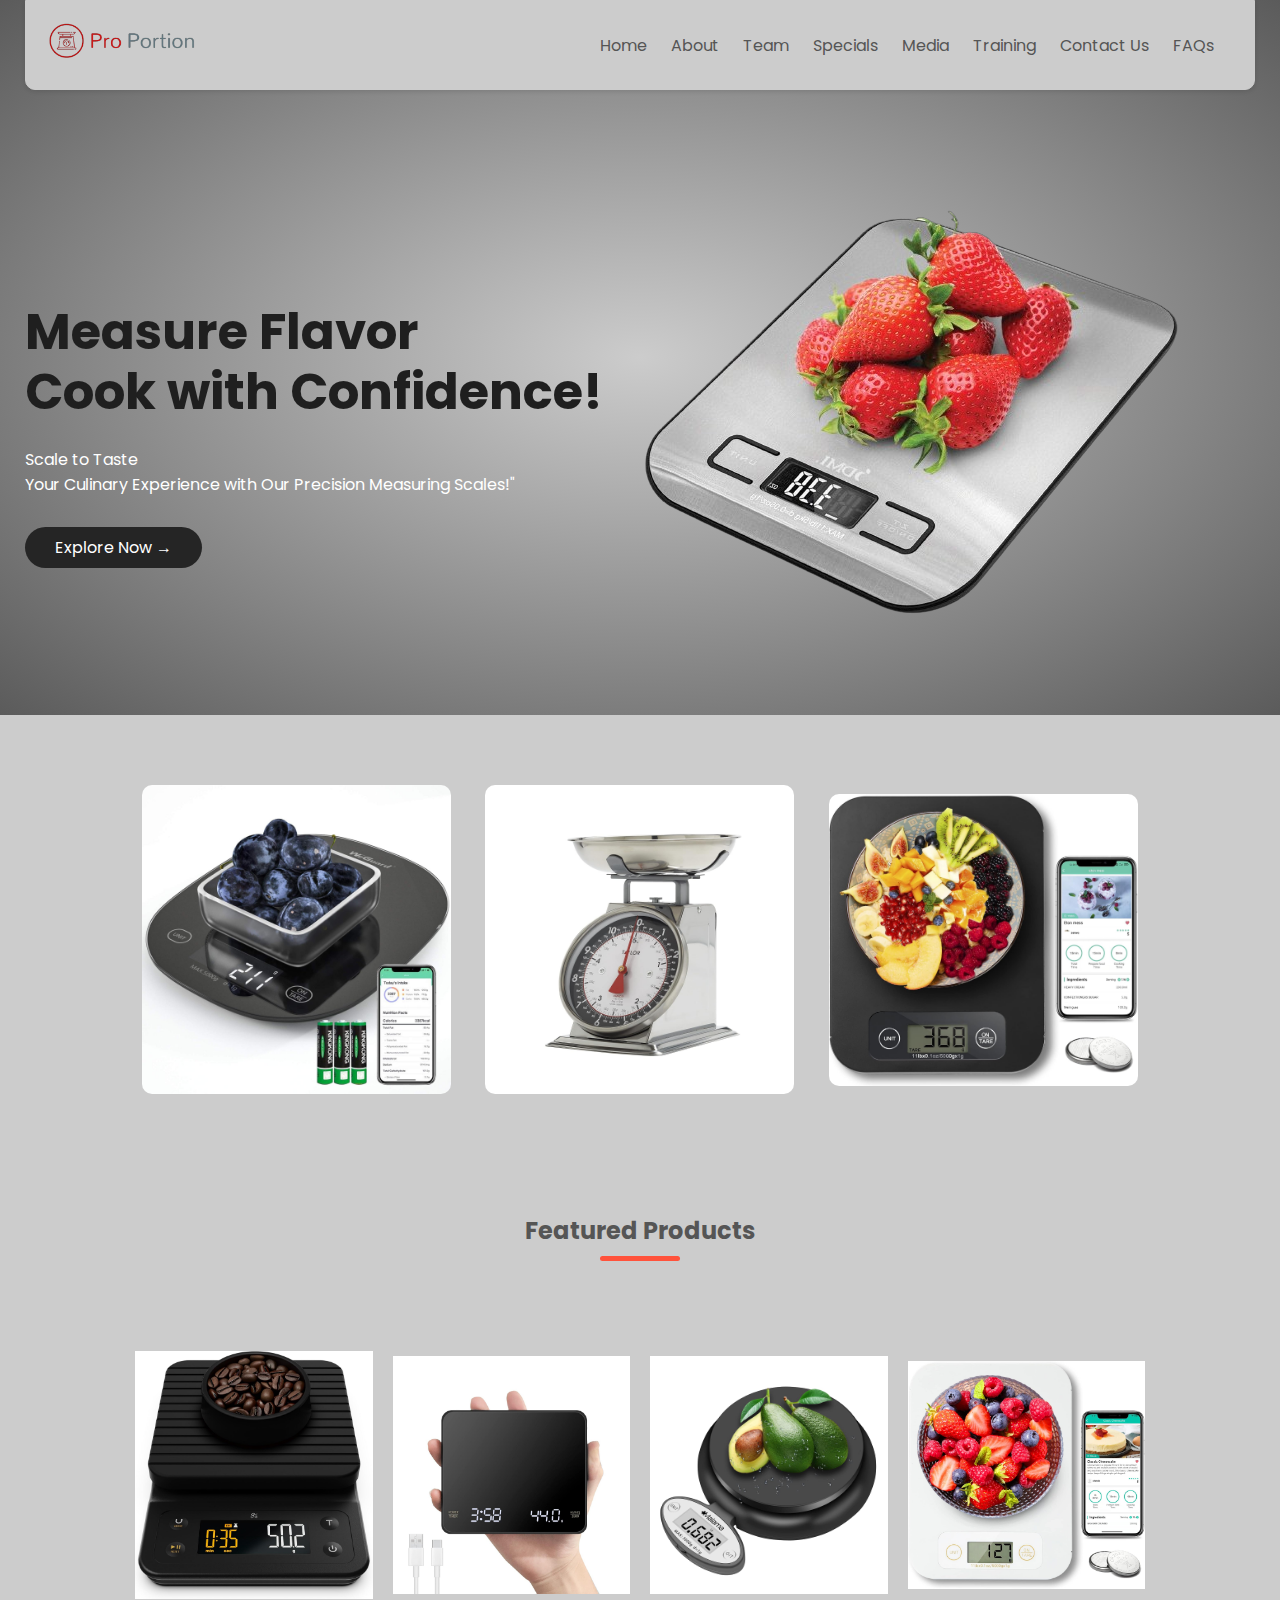
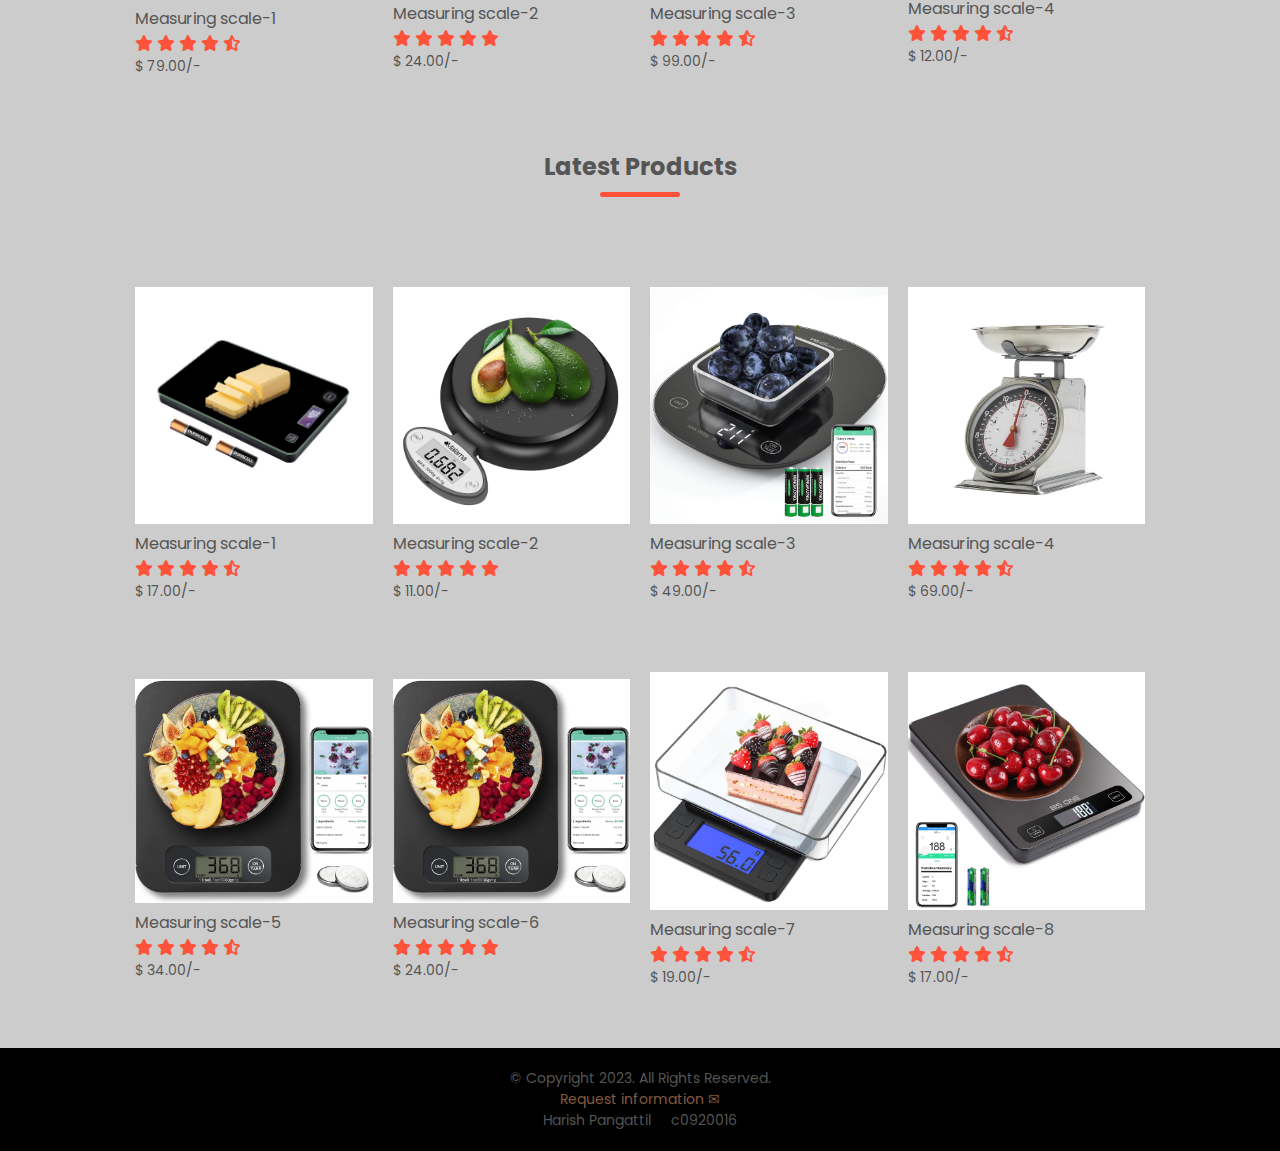
<file: index.html>
<!DOCTYPE html>
<html>
    <Head>
        <meta charset="UTF-8">
        <meta name="viewport" content="width = device-width", initial-scale = "1.0">
        <title>ProPortion Scales</title>
        <link rel="stylesheet" href="css/Style.css">
        <link rel="preconnect" href="https://fonts.googleapis.com">
        <link rel="preconnect" href="https://fonts.gstatic.com" crossorigin>
        <link href="https://fonts.googleapis.com/css2?family=Poppins:wght@300;400;500;600;700&display=swap" rel="stylesheet">
        <link rel="stylesheet" href="https://cdnjs.cloudflare.com/ajax/libs/font-awesome/6.3.0/css/all.min.css" crossorigin="anonymous">
        <script src="scripts/scripts.js"></script>
    
    </Head>

    <body>

        <!-----Header Section----->

        <div class="header">
        <div class="container">
            <div class="navbar">
                <div class="logo">
                    <img src="images/Pro_portion_logo.png" width="150px">
                </div>
                    <nav>
                        <ul id="MenuItems">
                            <li>
                                <a href="Index.html">Home</a>
                            </li>
    
                            <li>
                                <a href="about.html">About</a>
                            </li>

                            <li>
                                <a href="team.html">Team</a>
                            </li>

                            <li>
                                <a href="specials.html">Specials</a>
                            </li>
    
                            <li>
                                <a href="media.html">Media</a>
                            </li>
    
                            <li>
                                <a href="training.html">Training</a>
                            </li>

                            <li>
                                <a href="contact.html">Contact Us</a>
                            </li>

                            <li>
                                <a href="faq.html">FAQs</a>
                            </li>
                        </ul>
                    </nav>

                    <img src="images/menu.png" class="menu-icon" onclick="menutoggle()">
            </div>

            <div class="row">
                <div class="col-2">
                    <h1 style="color: rgb(31, 31, 31);">
                        Measure Flavor<br>Cook with Confidence!
                    </h1>

                    <p style="color: white;">
                        Scale to Taste<br>Your Culinary Experience with Our Precision Measuring Scales!"
                    </p>

                    <a href="./Products.html" class="btn">
                        Explore Now &#8594;
                    </a>
                </div>

                <div class="col-2">
                    <img src="images/front image.png">
                </div>
            </div>
        </div>
        </div>
        
        <!-----Featured Categories----->

        <div class="categories">
            <div class="small-container">
                <div class="row">
                    <div class="col-3">
                        <img src="images/scales/image1.jpg">
                    </div>
    
                    <div class="col-3">
                        <img src="images/scales/image2.jpg">
                    </div>
    
                    <div class="col-3">
                        <img src="images/scales/image3.jpg">
                    </div>
                </div>
            </div>
        </div>

        <!-----Featured Products----->
        <div class="small-container">
            <h2 class="title">Featured Products</h2>
            <div class="row">
                <div class="col-4">
                    <a href="./Product_Details.html"><img src="images/scales/6.jpg"></a>
                    <h4>Measuring scale-1</h4>
                    <div class="rating">
                        <i class="fa fa-star"></i>
                        <i class="fa fa-star"></i>
                        <i class="fa fa-star"></i>
                        <i class="fa fa-star"></i>
                        <i class="fa fa-star-half-stroke"></i>
                    </div>
                    <p>$ 79.00/-</p>
                </div>

                <div class="col-4">
                    <img src="images/scales/11.jpg">
                    <h4>Measuring scale-2</h4>
                    <div class="rating">
                        <i class="fa fa-star"></i>
                        <i class="fa fa-star"></i>
                        <i class="fa fa-star"></i>
                        <i class="fa fa-star"></i>
                        <i class="fa fa-star"></i>
                    </div>
                    <p>$ 24.00/-</p>
                </div>

                <div class="col-4">
                    <img src="images/scales/13.jpg">
                    <h4>Measuring scale-3</h4>
                    <div class="rating">
                        <i class="fa fa-star"></i>
                        <i class="fa fa-star"></i>
                        <i class="fa fa-star"></i>
                        <i class="fa fa-star"></i>
                        <i class="fa fa-star-half-alt"></i>
                    </div>
                    <p>$ 99.00/-</p>
                </div>

                <div class="col-4">
                    <img src="images/scales/10.jpg">
                    <h4>Measuring scale-4</h4>
                    <div class="rating">
                        <i class="fa fa-star"></i>
                        <i class="fa fa-star"></i>
                        <i class="fa fa-star"></i>
                        <i class="fa fa-star"></i>
                        <i class="fa fa-star-half-alt"></i>
                    </div>
                    <p>$ 12.00/-</p>
                </div>
            </div>
            <!--Latest products--->
            <h2 class="title">Latest Products</h2>

            <div class="row">
                <div class="col-4">
                    <img src="images/product-5.jpg">
                    <h4> Measuring scale-1</h4>
                    <div class="rating">
                        <i class="fa fa-star"></i>
                        <i class="fa fa-star"></i>
                        <i class="fa fa-star"></i>
                        <i class="fa fa-star"></i>
                        <i class="fa fa-star-half-stroke"></i>
                    </div>
                    <p>$ 17.00/-</p>
                </div>

                <div class="col-4">
                    <img src="images/product-6.jpg">
                    <h4>Measuring scale-2</h4>
                    <div class="rating">
                        <i class="fa fa-star"></i>
                        <i class="fa fa-star"></i>
                        <i class="fa fa-star"></i>
                        <i class="fa fa-star"></i>
                        <i class="fa fa-star"></i>
                    </div>
                    <p>$ 11.00/-</p>
                </div>

                <div class="col-4">
                    <img src="images/product-7.jpg">
                    <h4>Measuring scale-3</h4>
                    <div class="rating">
                        <i class="fa fa-star"></i>
                        <i class="fa fa-star"></i>
                        <i class="fa fa-star"></i>
                        <i class="fa fa-star"></i>
                        <i class="fa fa-star-half-alt"></i>
                    </div>
                    <p>$ 49.00/-</p>
                </div>

                <div class="col-4">
                    <img src="images/product-8.jpg">
                    <h4>Measuring scale-4</h4>
                    <div class="rating">
                        <i class="fa fa-star"></i>
                        <i class="fa fa-star"></i>
                        <i class="fa fa-star"></i>
                        <i class="fa fa-star"></i>
                        <i class="fa fa-star-half-alt"></i>
                    </div>
                    <p>$ 69.00/-</p>
                </div>
            </div>


            <div class="row">
                <div class="col-4">
                    <img src="images/product-9.jpg">
                    <h4>Measuring scale-5</h4>
                    <div class="rating">
                        <i class="fa fa-star"></i>
                        <i class="fa fa-star"></i>
                        <i class="fa fa-star"></i>
                        <i class="fa fa-star"></i>
                        <i class="fa fa-star-half-stroke"></i>
                    </div>
                    <p>$ 34.00/-</p>
                </div>

                <div class="col-4">
                    <img src="images/product-10.jpg">
                    <h4>Measuring scale-6</h4>
                    <div class="rating">
                        <i class="fa fa-star"></i>
                        <i class="fa fa-star"></i>
                        <i class="fa fa-star"></i>
                        <i class="fa fa-star"></i>
                        <i class="fa fa-star"></i>
                    </div>
                    <p>$ 24.00/-</p>
                </div>

                <div class="col-4">
                    <img src="images/product-11.jpg">
                    <h4>Measuring scale-7</h4>
                    <div class="rating">
                        <i class="fa fa-star"></i>
                        <i class="fa fa-star"></i>
                        <i class="fa fa-star"></i>
                        <i class="fa fa-star"></i>
                        <i class="fa fa-star-half-alt"></i>
                    </div>
                    <p>$ 19.00/-</p>
                </div>

                <div class="col-4">
                    <img src="images/product-12.jpg">
                    <h4>Measuring scale-8</h4>
                    <div class="rating">
                        <i class="fa fa-star"></i>
                        <i class="fa fa-star"></i>
                        <i class="fa fa-star"></i>
                        <i class="fa fa-star"></i>
                        <i class="fa fa-star-half-alt"></i>
                    </div>
                    <p>$ 17.00/-</p>
                </div>
            </div>

        </div>

        <!-- Footer -->

        <div class="footer">
            <p>&copy; Copyright 2023. All Rights Reserved.<br>
                <a style="text-decoration: none; color: #845a3f;" href="mailto:proportioninfo@gmail.com">Request information &#9993</a><br>
                Harish Pangattil &nbsp; &nbsp; c0920016</p>
        </div>

    </body>
</html>
</file>
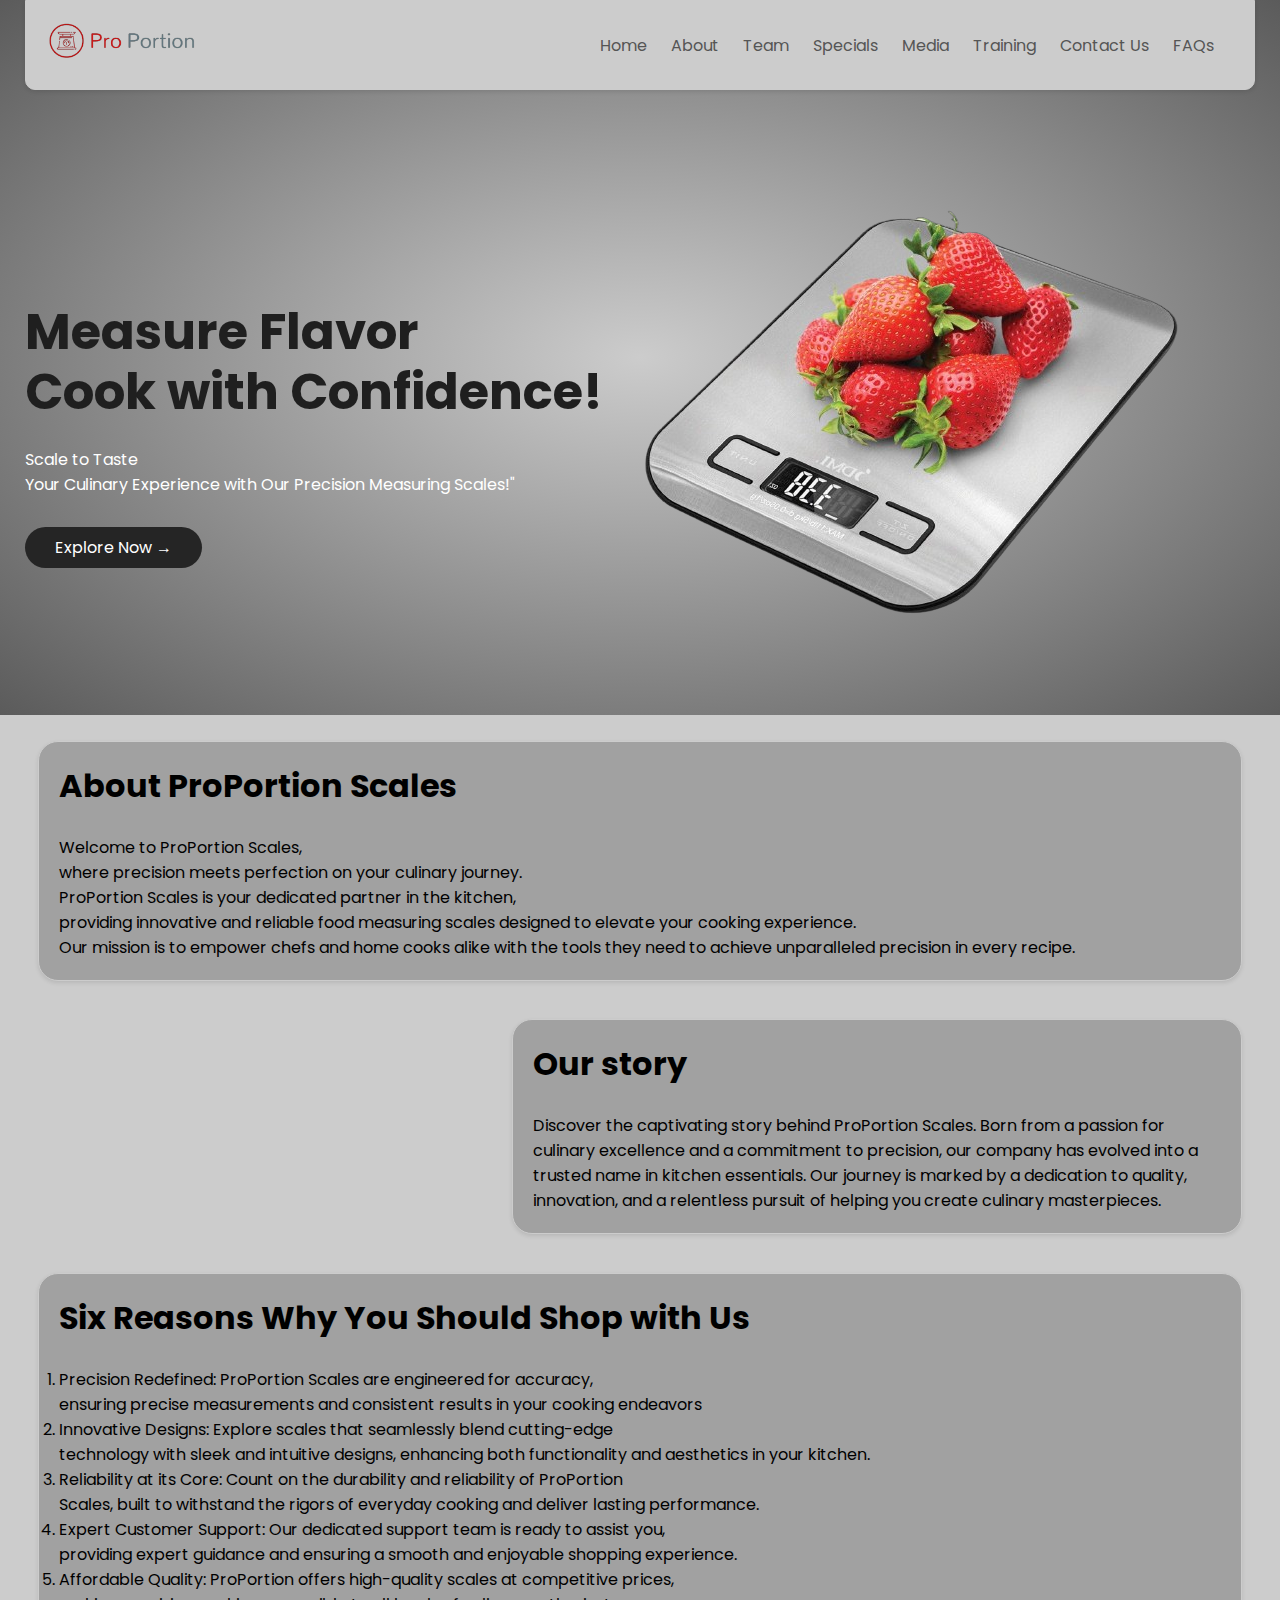
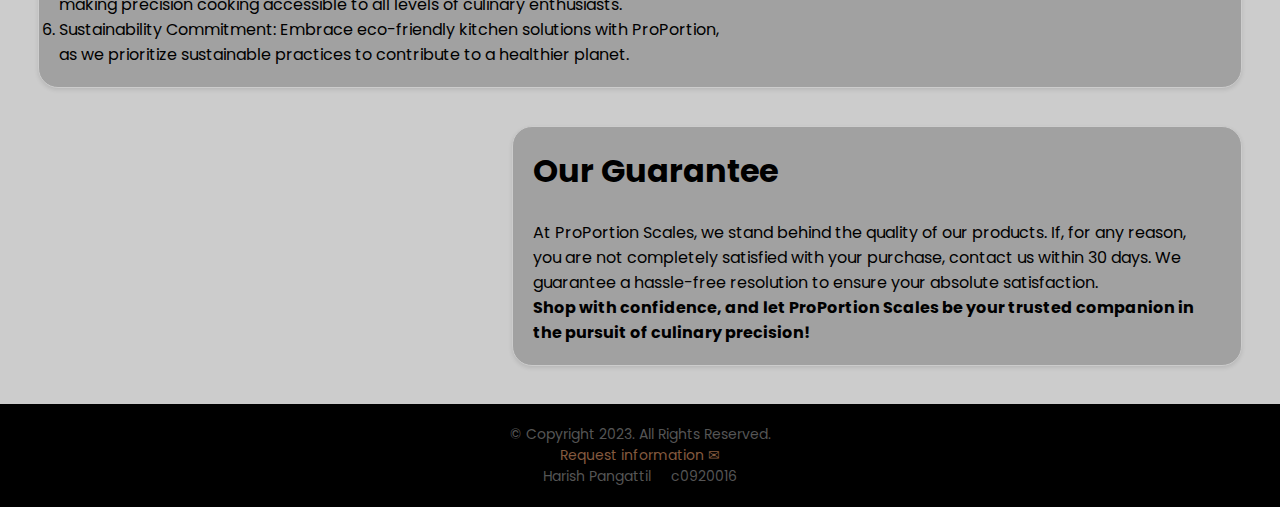
<file: about.html>
<!DOCTYPE html>
<html>
    <Head>
        <meta charset="UTF-8">
        <meta name="viewport" content="width = device-width", initial-scale = "1.0">
        <title>ProPortion Scales</title>
        <link rel="stylesheet" href="css/about.css">
        <link rel="preconnect" href="https://fonts.googleapis.com">
        <link rel="preconnect" href="https://fonts.gstatic.com" crossorigin>
        <link href="https://fonts.googleapis.com/css2?family=Poppins:wght@300;400;500;600;700&display=swap" rel="stylesheet">
        <link rel="stylesheet" href="https://cdnjs.cloudflare.com/ajax/libs/font-awesome/6.3.0/css/all.min.css" crossorigin="anonymous">
        <script src="scripts/scripts.js"></script>
    
    </Head>

    <body>

        <!---Navigation Section--->

        <div class="header">
        <div class="container">
            <div class="navbar">
                <div class="logo">
                    <img src="images/Pro_portion_logo.png" width="150px">
                </div>
                    <nav>
                        <ul id="MenuItems">
                            <li>
                                <a href="Index.html">Home</a>
                            </li>
    
                            <li>
                                <a href="about.html">About</a>
                            </li>

                            <li>
                                <a href="team.html">Team</a>
                            </li>

                            <li>
                                <a href="specials.html">Specials</a>
                            </li>
    
                            <li>
                                <a href="media.html">Media</a>
                            </li>
    
                            <li>
                                <a href="training.html">Training</a>
                            </li>

                            <li>
                                <a href="contact.html">Contact Us</a>
                            </li>

                            <li>
                                <a href="faq.html">FAQs</a>
                            </li>
                        </ul>
                    </nav>

                    <img src="images/menu.png" class="menu-icon" onclick="menutoggle()">
            </div>

            <div class="row">
                <div class="col-2">
                    <h1 style="color: rgb(31, 31, 31);">
                        Measure Flavor<br>Cook with Confidence!
                    </h1>

                    <p style="color: white;">
                        Scale to Taste<br>Your Culinary Experience with Our Precision Measuring Scales!"
                    </p>

                    <a href="./Products.html" class="btn">
                        Explore Now &#8594;
                    </a>
                </div>

                <div class="col-2">
                    <img src="images/front image.png">
                </div>
            </div>
        </div>
        </div>
        <div class="about_container" style="margin-top: 2%;">
            <h1>About ProPortion Scales<br></h1>
            <p><br>Welcome to ProPortion Scales,<br> where precision meets perfection on your culinary journey.<br> ProPortion Scales is your dedicated partner in the kitchen,<br> providing innovative and reliable food measuring scales designed to elevate your cooking experience.<br> Our mission is to empower chefs and home cooks alike with the tools they need to achieve unparalleled precision in every recipe.</p>
        </div>
        <div class="about_container" style="margin-left: 40%;">
            <h1>Our story<br></h1>
            <p><br>Discover the captivating story behind ProPortion Scales. Born from a passion for<br> culinary excellence and a commitment to precision, our company has evolved into a<br> trusted name in kitchen essentials. Our journey is marked by a dedication to quality,<br> innovation, and a relentless pursuit of helping you create culinary masterpieces.</p>
        </div>
        <div class="about_container">
            <h1>Six Reasons Why You Should Shop with Us<br></h1>
            <ol><br>
                <li> Precision Redefined: ProPortion Scales are engineered for accuracy,<br> ensuring precise measurements and consistent results in your cooking endeavors</li>
                <li> Innovative Designs: Explore scales that seamlessly blend cutting-edge<br> technology with sleek and intuitive designs, enhancing both functionality and aesthetics in your kitchen.</li>
                <li> Reliability at its Core: Count on the durability and reliability of ProPortion<br> Scales, built to withstand the rigors of everyday cooking and deliver lasting performance.</li>
                <li> Expert Customer Support: Our dedicated support team is ready to assist you,<br> providing expert guidance and ensuring a smooth and enjoyable shopping experience.</li>
                <li> Affordable Quality: ProPortion offers high-quality scales at competitive prices,<br> making precision cooking accessible to all levels of culinary enthusiasts.</li>
                <li> Sustainability Commitment: Embrace eco-friendly kitchen solutions with ProPortion,<br> as we prioritize sustainable practices to contribute to a healthier planet.</li>
            </ol>
        </div>
        <div class="about_container" style="margin-left: 40%;">
            <h1>Our Guarantee<br></h1>
            <p><br>At ProPortion Scales, we stand behind the quality of our products. If, for any reason,<br> you are not completely satisfied with your purchase, contact us within 30 days. We<br> guarantee a hassle-free resolution to ensure your absolute satisfaction.<br><b>Shop with confidence, and let ProPortion Scales be your trusted companion in the pursuit of culinary precision!</b></p>
        </div>

        <!-- Footer -->

        <div class="footer">
            <p>&copy; Copyright 2023. All Rights Reserved.<br>
                <a style="text-decoration: none; color: #845a3f;" href="mailto:proportioninfo@gmail.com">Request information &#9993</a><br>
                Harish Pangattil &nbsp; &nbsp; c0920016</p>
        </div>
    </body>
    </html>
</file>
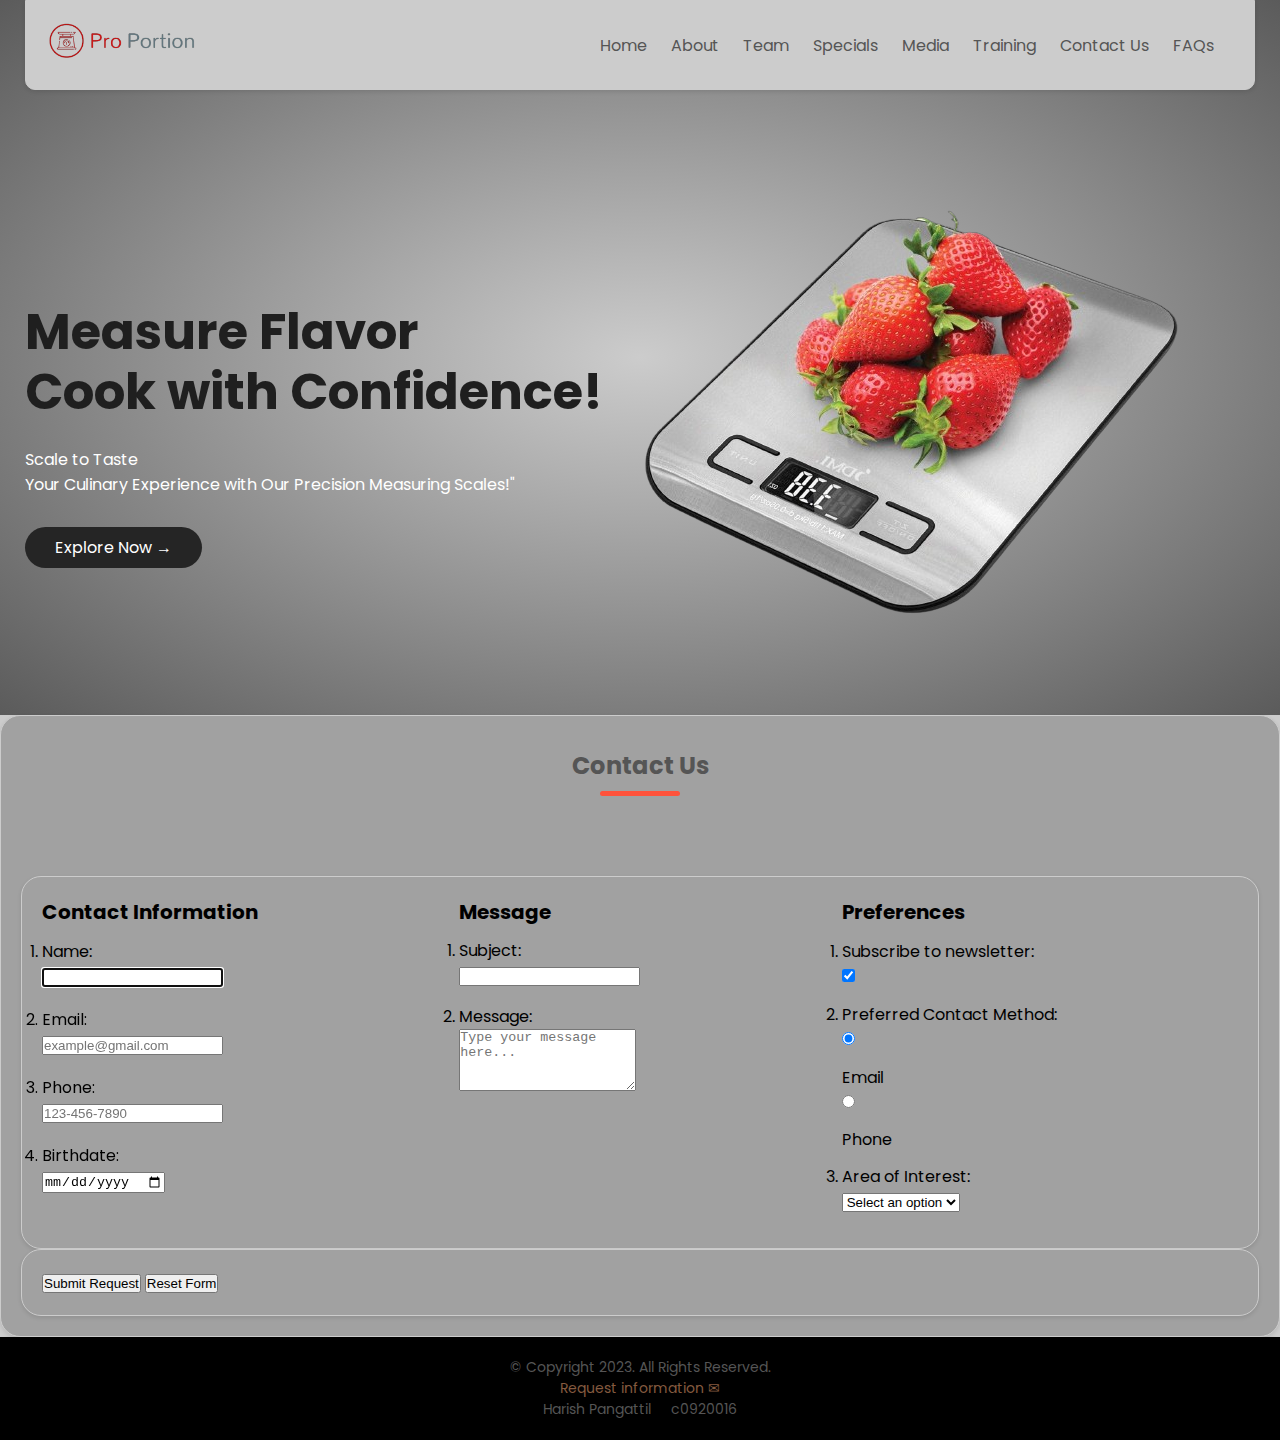
<file: contact.html>
<!DOCTYPE html>
<html>
    <Head>
        <meta charset="UTF-8">
        <meta name="viewport" content="width = device-width", initial-scale = "1.0">
        <title>ProPortion Scales</title>
        <link rel="stylesheet" href="css/contact.css">
        <link rel="preconnect" href="https://fonts.googleapis.com">
        <link rel="preconnect" href="https://fonts.gstatic.com" crossorigin>
        <link href="https://fonts.googleapis.com/css2?family=Poppins:wght@300;400;500;600;700&display=swap" rel="stylesheet">
        <link rel="stylesheet" href="https://cdnjs.cloudflare.com/ajax/libs/font-awesome/6.3.0/css/all.min.css" crossorigin="anonymous">
        <script src="scripts/scripts.js"></script>
    
    </Head>

    <body>

        <!---Navigation Section--->

        <div class="header">
        <div class="container">
            <div class="navbar">
                <div class="logo">
                    <img src="images/Pro_portion_logo.png" width="150px">
                </div>
                    <nav>
                        <ul id="MenuItems">
                            <li>
                                <a href="Index.html">Home</a>
                            </li>
    
                            <li>
                                <a href="about.html">About</a>
                            </li>

                            <li>
                                <a href="team.html">Team</a>
                            </li>

                            <li>
                                <a href="specials.html">Specials</a>
                            </li>
    
                            <li>
                                <a href="media.html">Media</a>
                            </li>
    
                            <li>
                                <a href="training.html">Training</a>
                            </li>

                            <li>
                                <a href="contact.html">Contact Us</a>
                            </li>

                            <li>
                                <a href="faq.html">FAQs</a>
                            </li>
                        </ul>
                    </nav>

                    <img src="images/menu.png" class="menu-icon" onclick="menutoggle()">
            </div>

            <div class="row">
                <div class="col-2">
                    <h1 style="color: rgb(31, 31, 31);">
                        Measure Flavor<br>Cook with Confidence!
                    </h1>

                    <p style="color: white;">
                        Scale to Taste<br>Your Culinary Experience with Our Precision Measuring Scales!"
                    </p>

                    <a href="./Products.html" class="btn">
                        Explore Now &#8594;
                    </a>
                </div>

                <div class="col-2">
                    <img src="images/front image.png">
                </div>
            </div>
        </div>
        </div>
        <!--contact details-->
        <section id="contact-form">
            <div class="about_container">
            <h2 class="title">Contact Us</h2>
            <form class="form-grid" action="#" method="post">
              
    
            </form>

            <!--reference-->
            <div class="about_container">
                <form class="form-grid"> <!-- Start Form -->
                
                    <fieldset>
                        <legend>Contact Information</legend>
                        <ol>
                        <li>
                            <label for="name">Name:</label>
                            <input type="text" id="name" name="name" required autofocus>
                        </li>
                        <li>
                            <label for="email">Email:</label>
                            <input type="email" id="email" name="email" required placeholder="example@gmail.com">
                        </li>
                        <li>
                            <label for="phone">Phone:</label>
                            <input type="tel" id="phone" name="phone" placeholder="123-456-7890">
                        </li>
                        <li>
                            <label for="birthdate">Birthdate:</label>
                            <input type="date" id="birthdate" name="birthdate" required placeholder="dd/mm/yyyy">
                          </li>
                        </ol>
                    </fieldset>

                    <fieldset>
                        <legend>Message</legend>
            
                        <ol>
                        <li>
                            <label for="subject">Subject:</label>
                            <input type="text" id="subject" name="subject" required>
                        </li>
                        <li>
                            <label for="message">Message:</label>
                            <textarea id="message" name="message" rows="4" required placeholder="Type your message here..."></textarea>
                        </li>
                        </ol>
                    </fieldset>

                    <fieldset>
                        <legend>Preferences</legend>
            
                        <ol>
                        <li>
                            <label for="subscribe">Subscribe to newsletter:</label>
                            <input type="checkbox" id="subscribe" name="subscribe" value="yes" checked>
                        </li>
                        <li>
                            <label>Preferred Contact Method:</label>
                            <input type="radio" id="contactEmail" name="contactMethod" value="email" checked>
                            <label for="contactEmail">Email</label>
                            <input type="radio" id="contactPhone" name="contactMethod" value="phone">
                            <label for="contactPhone">Phone</label>
                        </li>
                        <li>
                            <label for="interest">Area of Interest:</label>
                            <select id="interest" name="interest">
                            <option value="" disabled selected>Select an option</option>
                            <option value="general">General Inquiry</option>
                            <option value="products">Products</option>
                            <option value="services">Services</option>
                            </select>
                        </li>
                        </ol>
                    </fieldset>
                </div>
                <div class="about_container">
                    <div style="justify-content: center; justify-content: space-between;">
                    <button type="submit">Submit Request</button>
                    <button type="reset">Reset Form</button>
                    </div>
                </div>
                </form>
                
            <!--reference-->
          </section>

        <!-- Footer -->

        <div class="footer">
            <p>&copy; Copyright 2023. All Rights Reserved.<br>
                <a style="text-decoration: none; color: #845a3f;" href="mailto:proportioninfo@gmail.com">Request information &#9993</a><br>
                Harish Pangattil &nbsp; &nbsp; c0920016</p>
        </div>
    </body>
    </html>
</file>
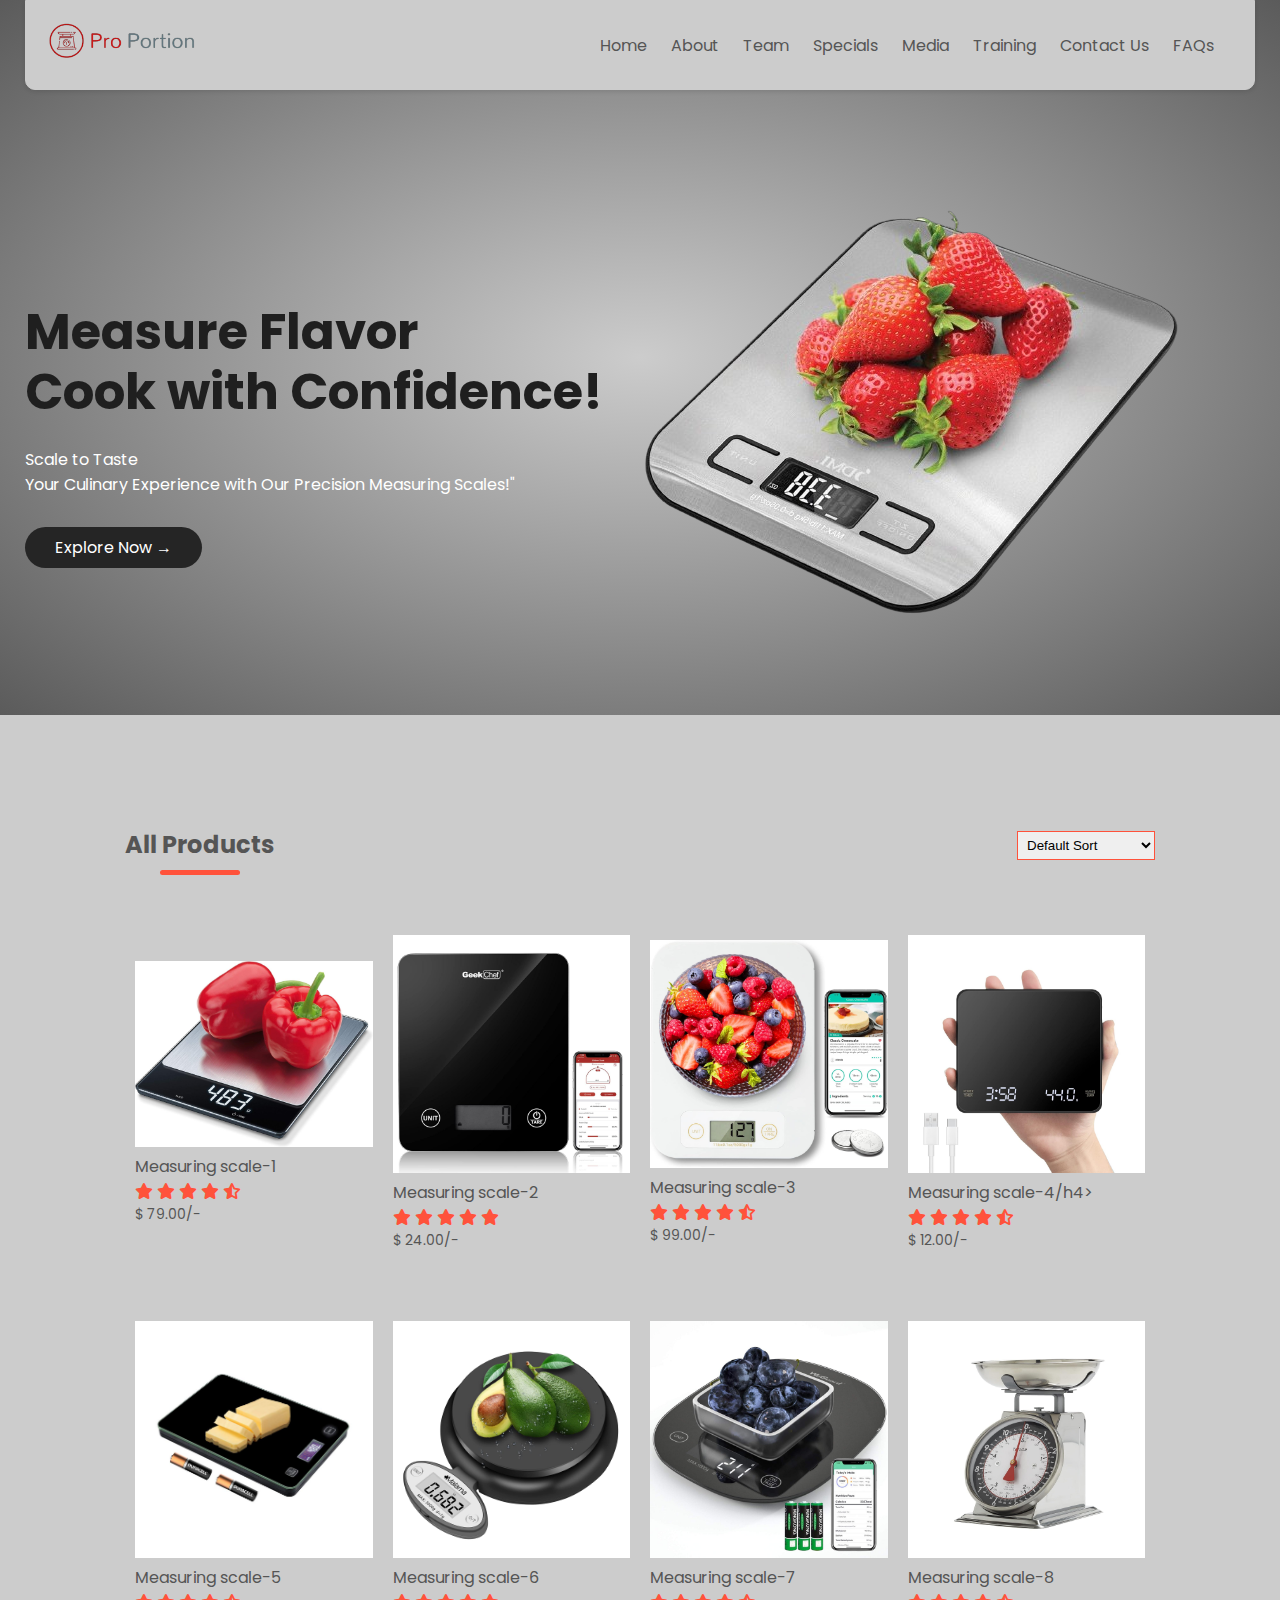
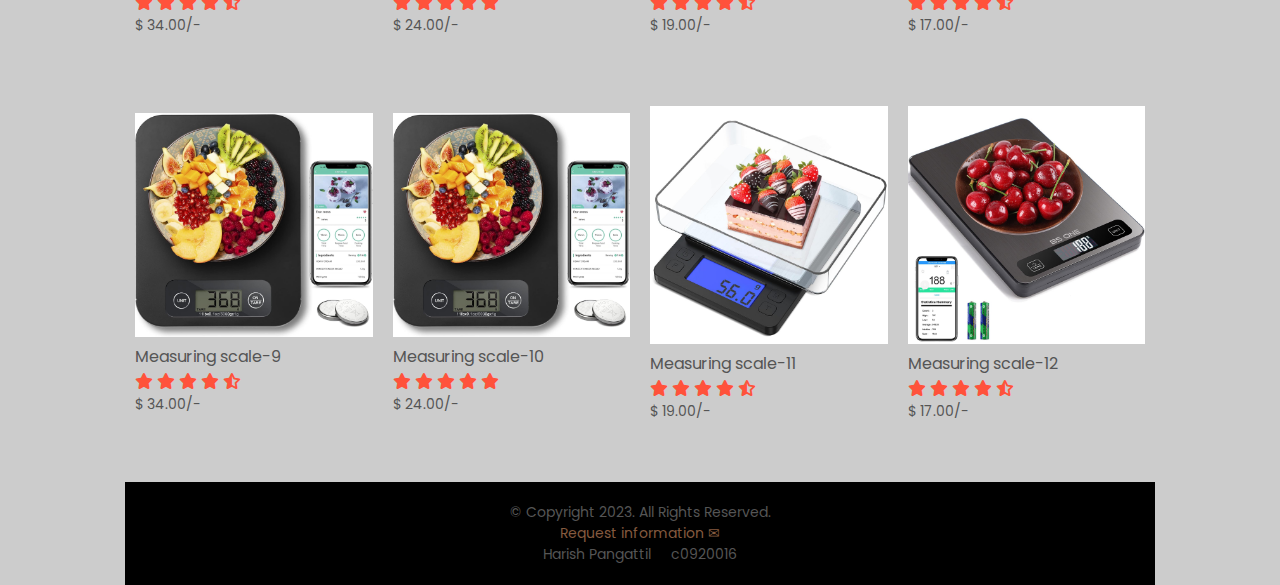
<file: Products.html>
<!DOCTYPE html>
<html>
    <Head>
        <meta charset="UTF-8">
        <meta name="viewport" content="width = device-width", initial-scale = "1.0">
        <title>ProPortion Scales</title>
        <link rel="stylesheet" href="css/Style.css">
        <link rel="preconnect" href="https://fonts.googleapis.com">
        <link rel="preconnect" href="https://fonts.gstatic.com" crossorigin>
        <link href="https://fonts.googleapis.com/css2?family=Poppins:wght@300;400;500;600;700&display=swap" rel="stylesheet">
        <link rel="stylesheet" href="https://cdnjs.cloudflare.com/ajax/libs/font-awesome/6.3.0/css/all.min.css" crossorigin="anonymous">
        <script src="scripts/scripts.js"></script>
    
    </Head>

    <body>

        <body>

            <!-----Header Section----->
    
            <div class="header">
            <div class="container">
                <div class="navbar">
                    <div class="logo">
                        <img src="images/Pro_portion_logo.png" width="150px">
                    </div>
                        <nav>
                            <ul id="MenuItems">
                                <li>
                                    <a href="Index.html">Home</a>
                                </li>
        
                                <li>
                                    <a href="about.html">About</a>
                                </li>
    
                                <li>
                                    <a href="team.html">Team</a>
                                </li>
    
                                <li>
                                    <a href="specials.html">Specials</a>
                                </li>
        
                                <li>
                                    <a href="media.html">Media</a>
                                </li>
        
                                <li>
                                    <a href="training.html">Training</a>
                                </li>
    
                                <li>
                                    <a href="contact.html">Contact Us</a>
                                </li>
    
                                <li>
                                    <a href="faq.html">FAQs</a>
                                </li>
                            </ul>
                        </nav>
    
                        <img src="images/menu.png" class="menu-icon" onclick="menutoggle()">
                </div>
    
                <div class="row">
                    <div class="col-2">
                        <h1 style="color: rgb(31, 31, 31);">
                            Measure Flavor<br>Cook with Confidence!
                        </h1>
    
                        <p style="color: white;">
                            Scale to Taste<br>Your Culinary Experience with Our Precision Measuring Scales!"
                        </p>
    
                        <a href="./Products.html" class="btn">
                            Explore Now &#8594;
                        </a>
                    </div>
    
                    <div class="col-2">
                        <img src="images/front image.png">
                    </div>
                </div>
            </div>
            </div>


        <div class="small-container">
            <div class="row row-2">
                <h2 class="side-title">All Products</h2>
                <select>
                    <option>Default Sort</option>
                    <option>Sort by Price</option>
                    <option>Sort by Popularity</option>
                    <option>Sort by Ratings</option>
                    <option>Sort by Sale</option>
                </select>
            </div>

            <div class="row">
                <div class="col-4">
                    <a href="./Product_Details.html"><img src="images/product-1.jpg"></a>
                    <h4>Measuring scale-1</h4>
                    <div class="rating">
                        <i class="fa fa-star"></i>
                        <i class="fa fa-star"></i>
                        <i class="fa fa-star"></i>
                        <i class="fa fa-star"></i>
                        <i class="fa fa-star-half-stroke"></i>
                    </div>
                    <p>$ 79.00/-</p>
                </div>

                <div class="col-4">
                    <img src="images/product-2.jpg">
                    <h4>Measuring scale-2</h4>
                    <div class="rating">
                        <i class="fa fa-star"></i>
                        <i class="fa fa-star"></i>
                        <i class="fa fa-star"></i>
                        <i class="fa fa-star"></i>
                        <i class="fa fa-star"></i>
                    </div>
                    <p>$ 24.00/-</p>
                </div>

                <div class="col-4">
                    <img src="images/product-3.jpg">
                    <h4>Measuring scale-3</h4>
                    <div class="rating">
                        <i class="fa fa-star"></i>
                        <i class="fa fa-star"></i>
                        <i class="fa fa-star"></i>
                        <i class="fa fa-star"></i>
                        <i class="fa fa-star-half-alt"></i>
                    </div>
                    <p>$ 99.00/-</p>
                </div>

                <div class="col-4">
                    <img src="images/product-4.jpg">
                    <h4>Measuring scale-4/h4>
                    <div class="rating">
                        <i class="fa fa-star"></i>
                        <i class="fa fa-star"></i>
                        <i class="fa fa-star"></i>
                        <i class="fa fa-star"></i>
                        <i class="fa fa-star-half-alt"></i>
                    </div>
                    <p>$ 12.00/-</p>
                </div>
            </div>

            <div class="row">
                <div class="col-4">
                    <img src="images/product-5.jpg">
                    <h4>Measuring scale-5</h4>
                    <div class="rating">
                        <i class="fa fa-star"></i>
                        <i class="fa fa-star"></i>
                        <i class="fa fa-star"></i>
                        <i class="fa fa-star"></i>
                        <i class="fa fa-star-half-stroke"></i>
                    </div>
                    <p>$ 34.00/-</p>
                </div>

                <div class="col-4">
                    <img src="images/product-6.jpg">
                    <h4>Measuring scale-6</h4>
                    <div class="rating">
                        <i class="fa fa-star"></i>
                        <i class="fa fa-star"></i>
                        <i class="fa fa-star"></i>
                        <i class="fa fa-star"></i>
                        <i class="fa fa-star"></i>
                    </div>
                    <p>$ 24.00/-</p>
                </div>

                <div class="col-4">
                    <img src="images/product-7.jpg">
                    <h4>Measuring scale-7</h4>
                    <div class="rating">
                        <i class="fa fa-star"></i>
                        <i class="fa fa-star"></i>
                        <i class="fa fa-star"></i>
                        <i class="fa fa-star"></i>
                        <i class="fa fa-star-half-alt"></i>
                    </div>
                    <p>$ 19.00/-</p>
                </div>

                <div class="col-4">
                    <img src="images/product-8.jpg">
                    <h4>Measuring scale-8</h4>
                    <div class="rating">
                        <i class="fa fa-star"></i>
                        <i class="fa fa-star"></i>
                        <i class="fa fa-star"></i>
                        <i class="fa fa-star"></i>
                        <i class="fa fa-star-half-alt"></i>
                    </div>
                    <p>$ 17.00/-</p>
                </div>
            </div>

            <div class="row">
                <div class="col-4">
                    <img src="images/product-9.jpg">
                    <h4>Measuring scale-9</h4>
                    <div class="rating">
                        <i class="fa fa-star"></i>
                        <i class="fa fa-star"></i>
                        <i class="fa fa-star"></i>
                        <i class="fa fa-star"></i>
                        <i class="fa fa-star-half-stroke"></i>
                    </div>
                    <p>$ 34.00/-</p>
                </div>

                <div class="col-4">
                    <img src="images/product-10.jpg">
                    <h4>Measuring scale-10</h4>
                    <div class="rating">
                        <i class="fa fa-star"></i>
                        <i class="fa fa-star"></i>
                        <i class="fa fa-star"></i>
                        <i class="fa fa-star"></i>
                        <i class="fa fa-star"></i>
                    </div>
                    <p>$ 24.00/-</p>
                </div>

                <div class="col-4">
                    <img src="images/product-11.jpg">
                    <h4>Measuring scale-11</h4>
                    <div class="rating">
                        <i class="fa fa-star"></i>
                        <i class="fa fa-star"></i>
                        <i class="fa fa-star"></i>
                        <i class="fa fa-star"></i>
                        <i class="fa fa-star-half-alt"></i>
                    </div>
                    <p>$ 19.00/-</p>
                </div>

                <div class="col-4">
                    <img src="images/product-12.jpg">
                    <h4>Measuring scale-12</h4>
                    <div class="rating">
                        <i class="fa fa-star"></i>
                        <i class="fa fa-star"></i>
                        <i class="fa fa-star"></i>
                        <i class="fa fa-star"></i>
                        <i class="fa fa-star-half-alt"></i>
                    </div>
                    <p>$ 17.00/-</p>
                </div>
            </div>
            <div class="footer">
                <p>&copy; Copyright 2023. All Rights Reserved.<br>
                    <a style="text-decoration: none; color: #845a3f;" href="mailto:proportioninfo@gmail.com">Request information &#9993</a><br>
                    Harish Pangattil &nbsp; &nbsp; c0920016</p>
            </div>

        </div>
    </body>
</html>
</file>
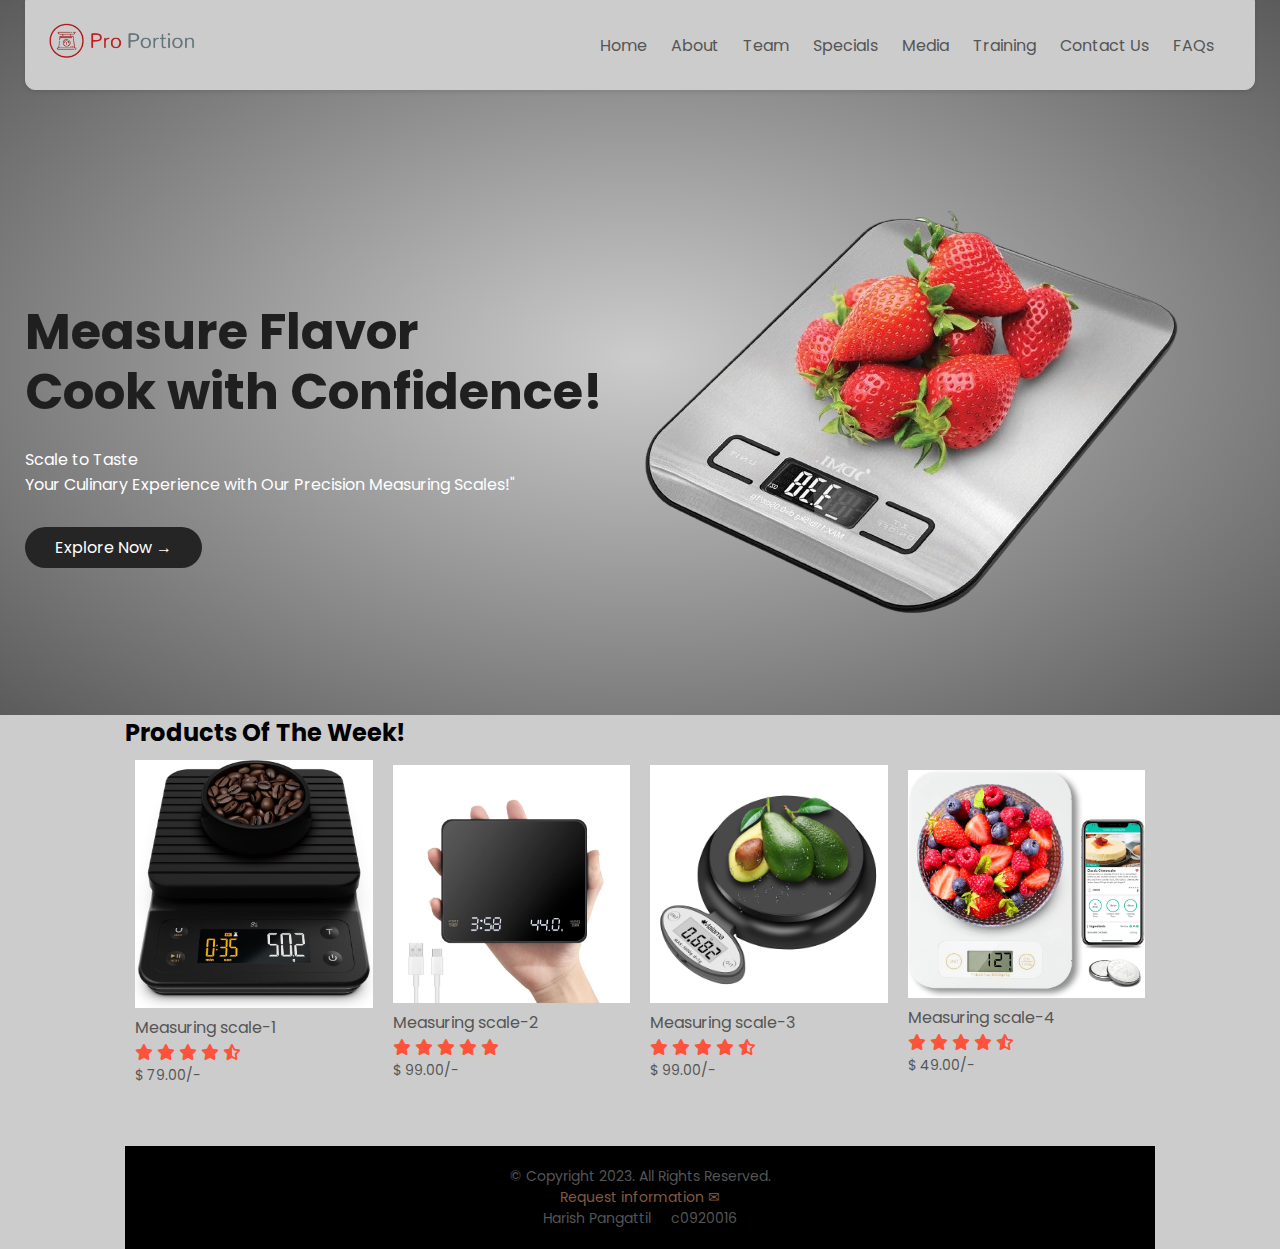
<file: specials.html>
<!DOCTYPE html>
<html>
    <Head>
        <meta charset="UTF-8">
        <meta name="viewport" content="width = device-width", initial-scale = "1.0">
        <title>ProPortion Scales</title>
        <link rel="stylesheet" href="css/special.css">
        <link rel="preconnect" href="https://fonts.googleapis.com">
        <link rel="preconnect" href="https://fonts.gstatic.com" crossorigin>
        <link href="https://fonts.googleapis.com/css2?family=Poppins:wght@300;400;500;600;700&display=swap" rel="stylesheet">
        <link rel="stylesheet" href="https://cdnjs.cloudflare.com/ajax/libs/font-awesome/6.3.0/css/all.min.css" crossorigin="anonymous">
        <script src="scripts/scripts.js"></script>
    
    </Head>

    <body>

        <!---Navigation Section--->

        <div class="header">
        <div class="container">
            <div class="navbar">
                <div class="logo">
                    <img src="images/Pro_portion_logo.png" width="150px">
                </div>
                    <nav>
                        <ul id="MenuItems">
                            <li>
                                <a href="Index.html">Home</a>
                            </li>
    
                            <li>
                                <a href="about.html">About</a>
                            </li>

                            <li>
                                <a href="team.html">Team</a>
                            </li>

                            <li>
                                <a href="specials.html">Specials</a>
                            </li>
    
                            <li>
                                <a href="media.html">Media</a>
                            </li>
    
                            <li>
                                <a href="training.html">Training</a>
                            </li>

                            <li>
                                <a href="contact.html">Contact Us</a>
                            </li>

                            <li>
                                <a href="faq.html">FAQs</a>
                            </li>
                        </ul>
                    </nav>

                    <img src="images/menu.png" class="menu-icon" onclick="menutoggle()">
            </div>

            <div class="row">
                <div class="col-2">
                    <h1 style="color: rgb(31, 31, 31);">
                        Measure Flavor<br>Cook with Confidence!
                    </h1>

                    <p style="color: white;">
                        Scale to Taste<br>Your Culinary Experience with Our Precision Measuring Scales!"
                    </p>

                    <a href="./Products.html" class="btn">
                        Explore Now &#8594;
                    </a>
                </div>

                <div class="col-2">
                    <img src="images/front image.png">
                </div>
            </div>
        </div>
        </div>
        <!-----Featured Products----->
<div class="small-container">
    <h2 class="title">Products Of The Week!</h2>
    <div class="row">
        <div class="col-4">
            <a href="./Product_Details.html"><img src="images/scales/6.jpg"></a>
            <h4>Measuring scale-1</h4>
            <div class="rating">
                <i class="fa fa-star"></i>
                <i class="fa fa-star"></i>
                <i class="fa fa-star"></i>
                <i class="fa fa-star"></i>
                <i class="fa fa-star-half-stroke"></i>
            </div>
            <p>$ 79.00/-</p>
        </div>

        <div class="col-4">
            <img src="images/scales/11.jpg">
            <h4>Measuring scale-2</h4>
            <div class="rating">
                <i class="fa fa-star"></i>
                <i class="fa fa-star"></i>
                <i class="fa fa-star"></i>
                <i class="fa fa-star"></i>
                <i class="fa fa-star"></i>
            </div>
            <p>$ 99.00/-</p>
        </div>

        <div class="col-4">
            <img src="images/scales/13.jpg">
            <h4>Measuring scale-3</h4>
            <div class="rating">
                <i class="fa fa-star"></i>
                <i class="fa fa-star"></i>
                <i class="fa fa-star"></i>
                <i class="fa fa-star"></i>
                <i class="fa fa-star-half-alt"></i>
            </div>
            <p>$ 99.00/-</p>
        </div>

        <div class="col-4">
            <img src="images/scales/10.jpg">
            <h4>Measuring scale-4</h4>
            <div class="rating">
                <i class="fa fa-star"></i>
                <i class="fa fa-star"></i>
                <i class="fa fa-star"></i>
                <i class="fa fa-star"></i>
                <i class="fa fa-star-half-alt"></i>
            </div>
            <p>$ 49.00/-</p>
        </div>
    </div>

        <!-- Footer -->

        <div class="footer">
            <p>&copy; Copyright 2023. All Rights Reserved.<br>
                <a style="text-decoration: none; color: #845a3f;" href="mailto:proportioninfo@gmail.com">Request information &#9993</a><br>
                Harish Pangattil &nbsp; &nbsp; c0920016</p>
        </div>
    </body>
    </html>
</file>
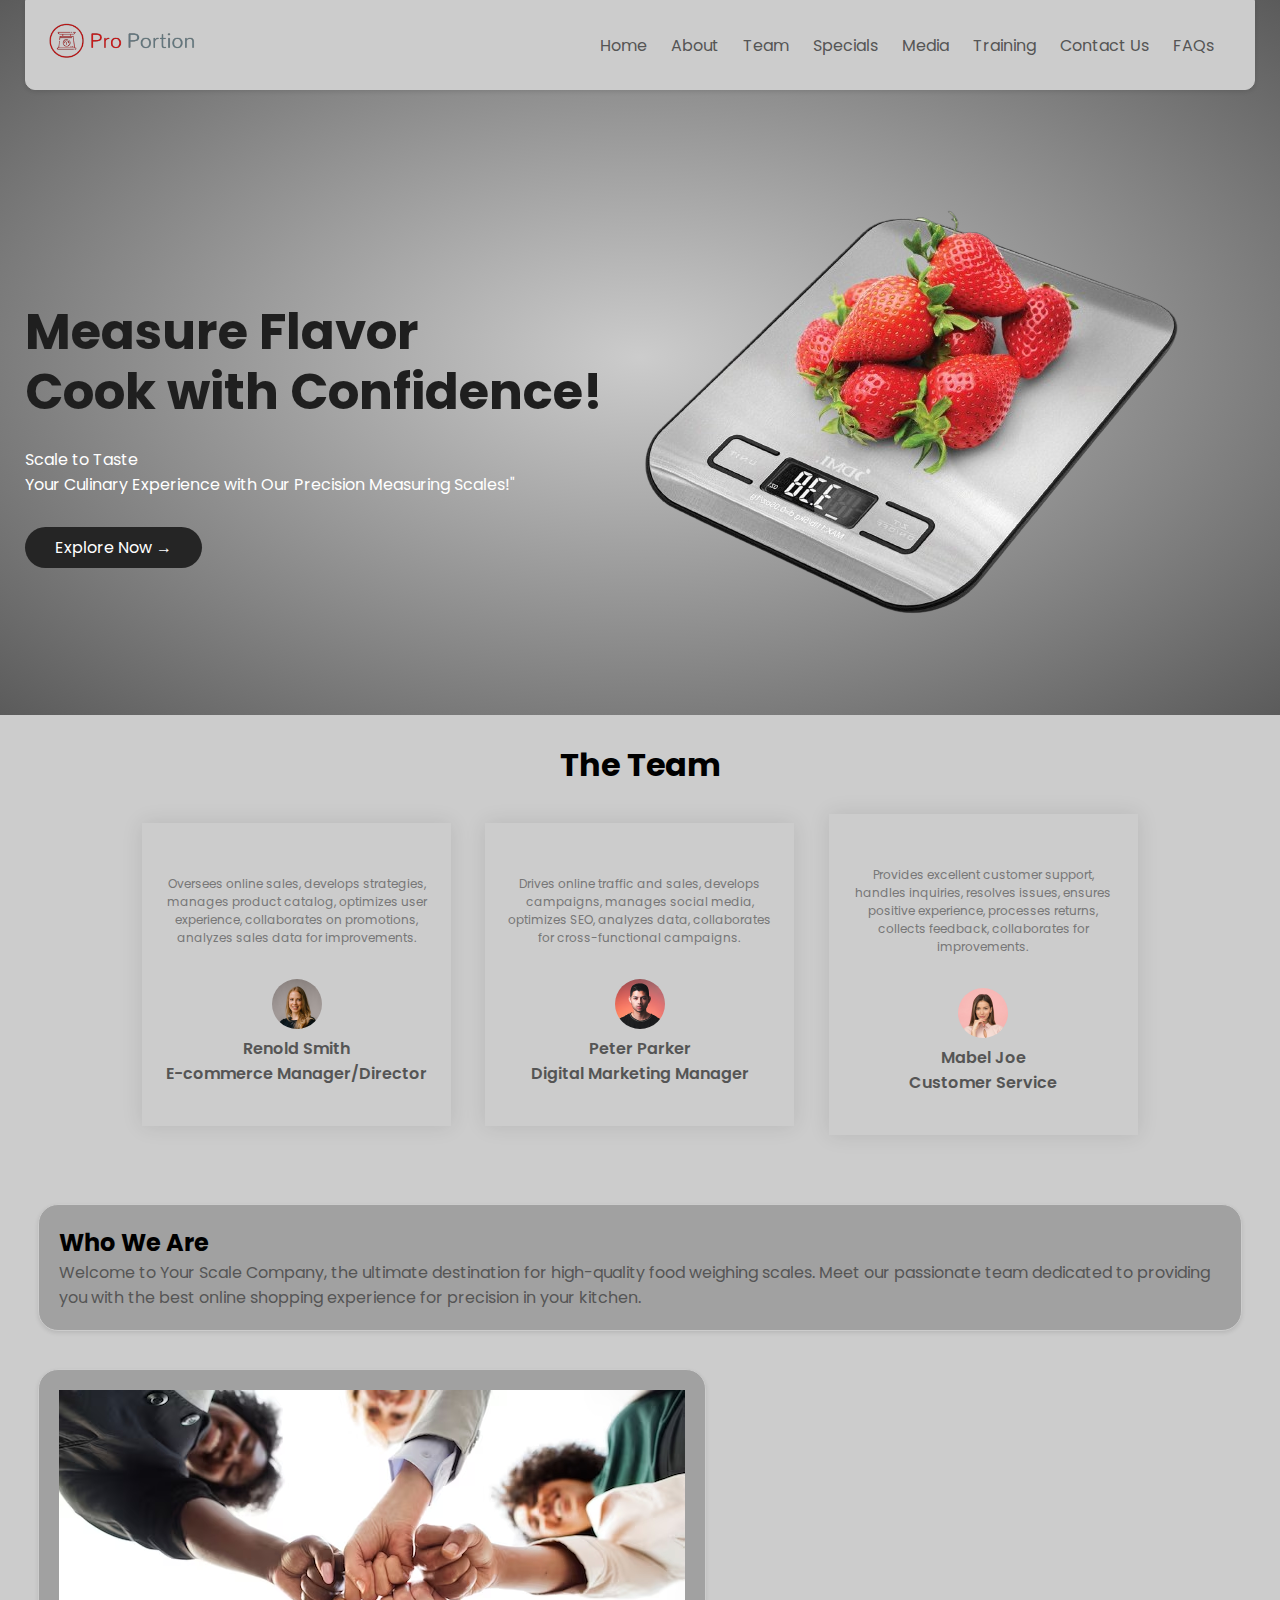
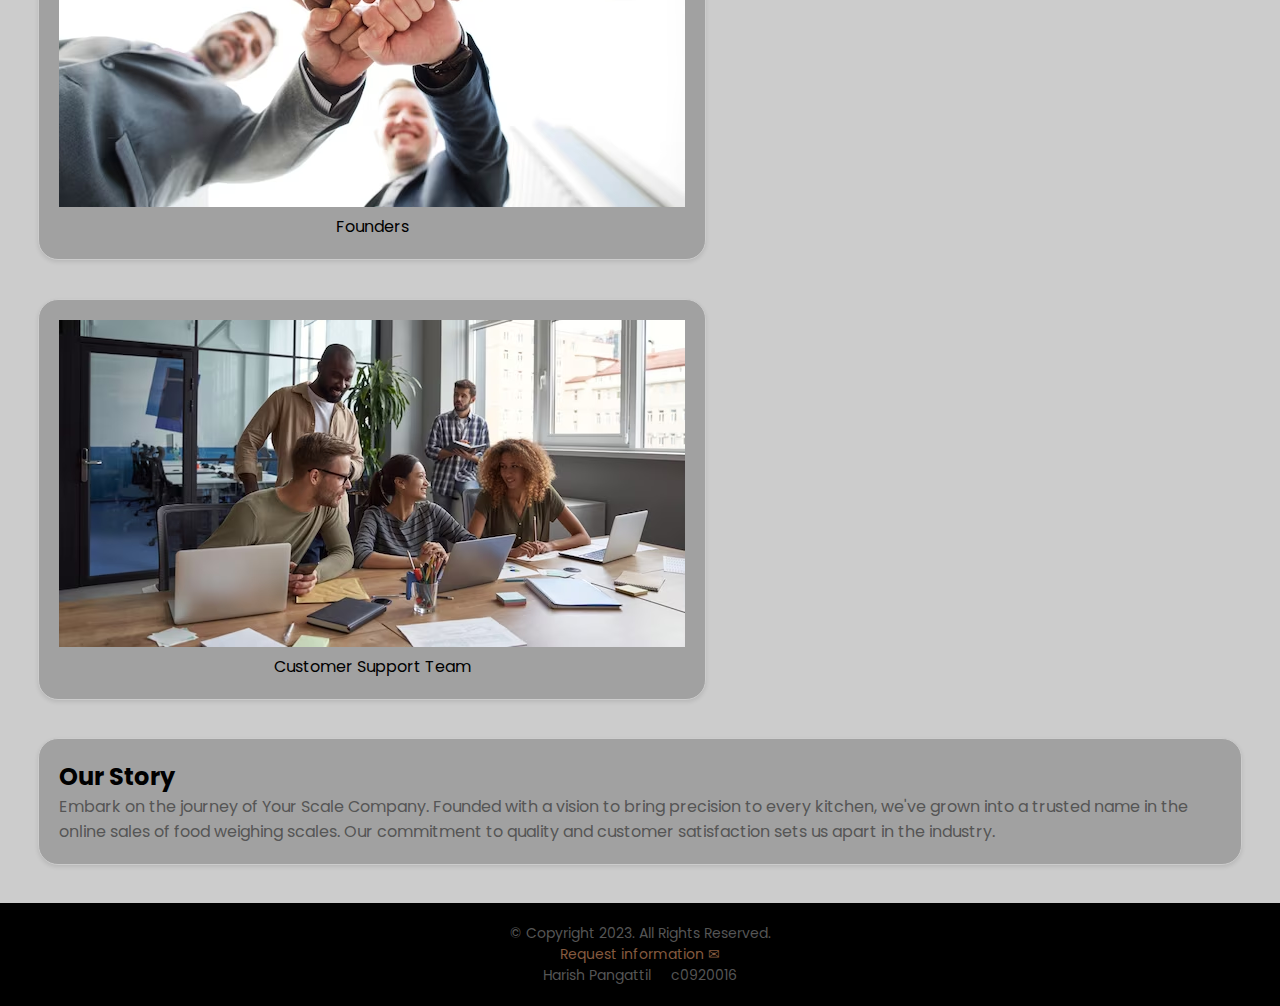
<file: team.html>
<!DOCTYPE html>
<html>
    <Head>
        <meta charset="UTF-8">
        <meta name="viewport" content="width = device-width", initial-scale = "1.0">
        <title>ProPortion Scales</title>
        <link rel="stylesheet" href="css/team.css">
        <link rel="preconnect" href="https://fonts.googleapis.com">
        <link rel="preconnect" href="https://fonts.gstatic.com" crossorigin>
        <link href="https://fonts.googleapis.com/css2?family=Poppins:wght@300;400;500;600;700&display=swap" rel="stylesheet">
        <link rel="stylesheet" href="https://cdnjs.cloudflare.com/ajax/libs/font-awesome/6.3.0/css/all.min.css" crossorigin="anonymous">
        <script src="scripts/scripts.js"></script>
    
    </Head>

    <body>

        <!---Navigation Section--->

        <div class="header">
        <div class="container">
            <div class="navbar">
                <div class="logo">
                    <img src="images/Pro_portion_logo.png" width="150px">
                </div>
                    <nav>
                        <ul id="MenuItems">
                            <li>
                                <a href="Index.html">Home</a>
                            </li>
    
                            <li>
                                <a href="about.html">About</a>
                            </li>

                            <li>
                                <a href="team.html">Team</a>
                            </li>

                            <li>
                                <a href="specials.html">Specials</a>
                            </li>
    
                            <li>
                                <a href="media.html">Media</a>
                            </li>
    
                            <li>
                                <a href="training.html">Training</a>
                            </li>

                            <li>
                                <a href="contact.html">Contact Us</a>
                            </li>

                            <li>
                                <a href="faq.html">FAQs</a>
                            </li>
                        </ul>
                    </nav>

                    <img src="images/menu.png" class="menu-icon" onclick="menutoggle()">
            </div>

            <div class="row">
                <div class="col-2">
                    <h1 style="color: rgb(31, 31, 31);">
                        Measure Flavor<br>Cook with Confidence!
                    </h1>

                    <p style="color: white;">
                        Scale to Taste<br>Your Culinary Experience with Our Precision Measuring Scales!"
                    </p>

                    <a href="./Products.html" class="btn">
                        Explore Now &#8594;
                    </a>
                </div>

                <div class="col-2">
                    <img src="images/front image.png">
                </div>
            </div>
        </div>
        </div>
        <!--Team-->
        <h1 style="text-align: center; margin-top: 2%;">The Team</h1>
        <div class="testimonial" style="padding-top: 2%;;">
            <div class="small-container">
                <div class="row">
                    <div class="col-3">
                        <p>
                            Oversees online sales, develops strategies, manages product catalog, optimizes user experience, collaborates on promotions, analyzes sales data for improvements.
                        </p>
                        <img src="images/user-1.png">
                        <h3>Renold Smith<br>E-commerce Manager/Director</h3>
                    </div>


                    <div class="col-3">
                        <p>
                            Drives online traffic and sales, develops campaigns, manages social media, optimizes SEO, analyzes data, collaborates for cross-functional campaigns.
                        </p>
                        <img src="images/user-2.png">
                        <h3>Peter Parker<br>Digital Marketing Manager</h3>
                    </div>


                    <div class="col-3">
                        <p>
                            Provides excellent customer support, handles inquiries, resolves issues, ensures positive experience, processes returns, collects feedback, collaborates for improvements.
                        </p>
                        <img src="images/user-3.png">
                        <h3>Mabel Joe<br>Customer Service</h3>
                    </div>

                </div>
            </div>
        </div>
        <!--Article-->
        <div class="about_container">
        <section id="who-we-are" class="article">
            <h2>Who We Are</h2>
            <p>Welcome to Your Scale Company, the ultimate destination for high-quality food weighing scales. Meet our passionate team dedicated to providing you with the best online shopping experience for precision in your kitchen.</p>
        </div>
        <div id="two_part">
        <div class="team_container">
            <article>
              <figure>
                <img src="images/team1.png" alt="Founders">
                <figcaption style="text-align: center;">Founders</figcaption>
              </figure>
            </article>
        </div>
        
        <div class="team_container">
            <article>
              <figure>
                <img src="images/team2.png" alt="Customer Support Team">
                <figcaption style="text-align: center;">Customer Support Team</figcaption>
              </figure>
            </article>
        </div>
        </div>
            <!-- Add more sections for other teams if needed -->
          </section>
        <div class="about_container">
          <aside>
            <section id="our-story" class="article">
              <h2>Our Story</h2>
              <p>Embark on the journey of Your Scale Company. Founded with a vision to bring precision to every kitchen, we've grown into a trusted name in the online sales of food weighing scales. Our commitment to quality and customer satisfaction sets us apart in the industry.</p>
            </section>
          </aside>
        </div>
    </div>
        <!-- Footer -->

        <div class="footer">
            <p>&copy; Copyright 2023. All Rights Reserved.<br>
                <a style="text-decoration: none; color: #845a3f;" href="mailto:proportioninfo@gmail.com">Request information &#9993</a><br>
                Harish Pangattil &nbsp; &nbsp; c0920016</p>
        </div>
    </body>
    </html>
</file>
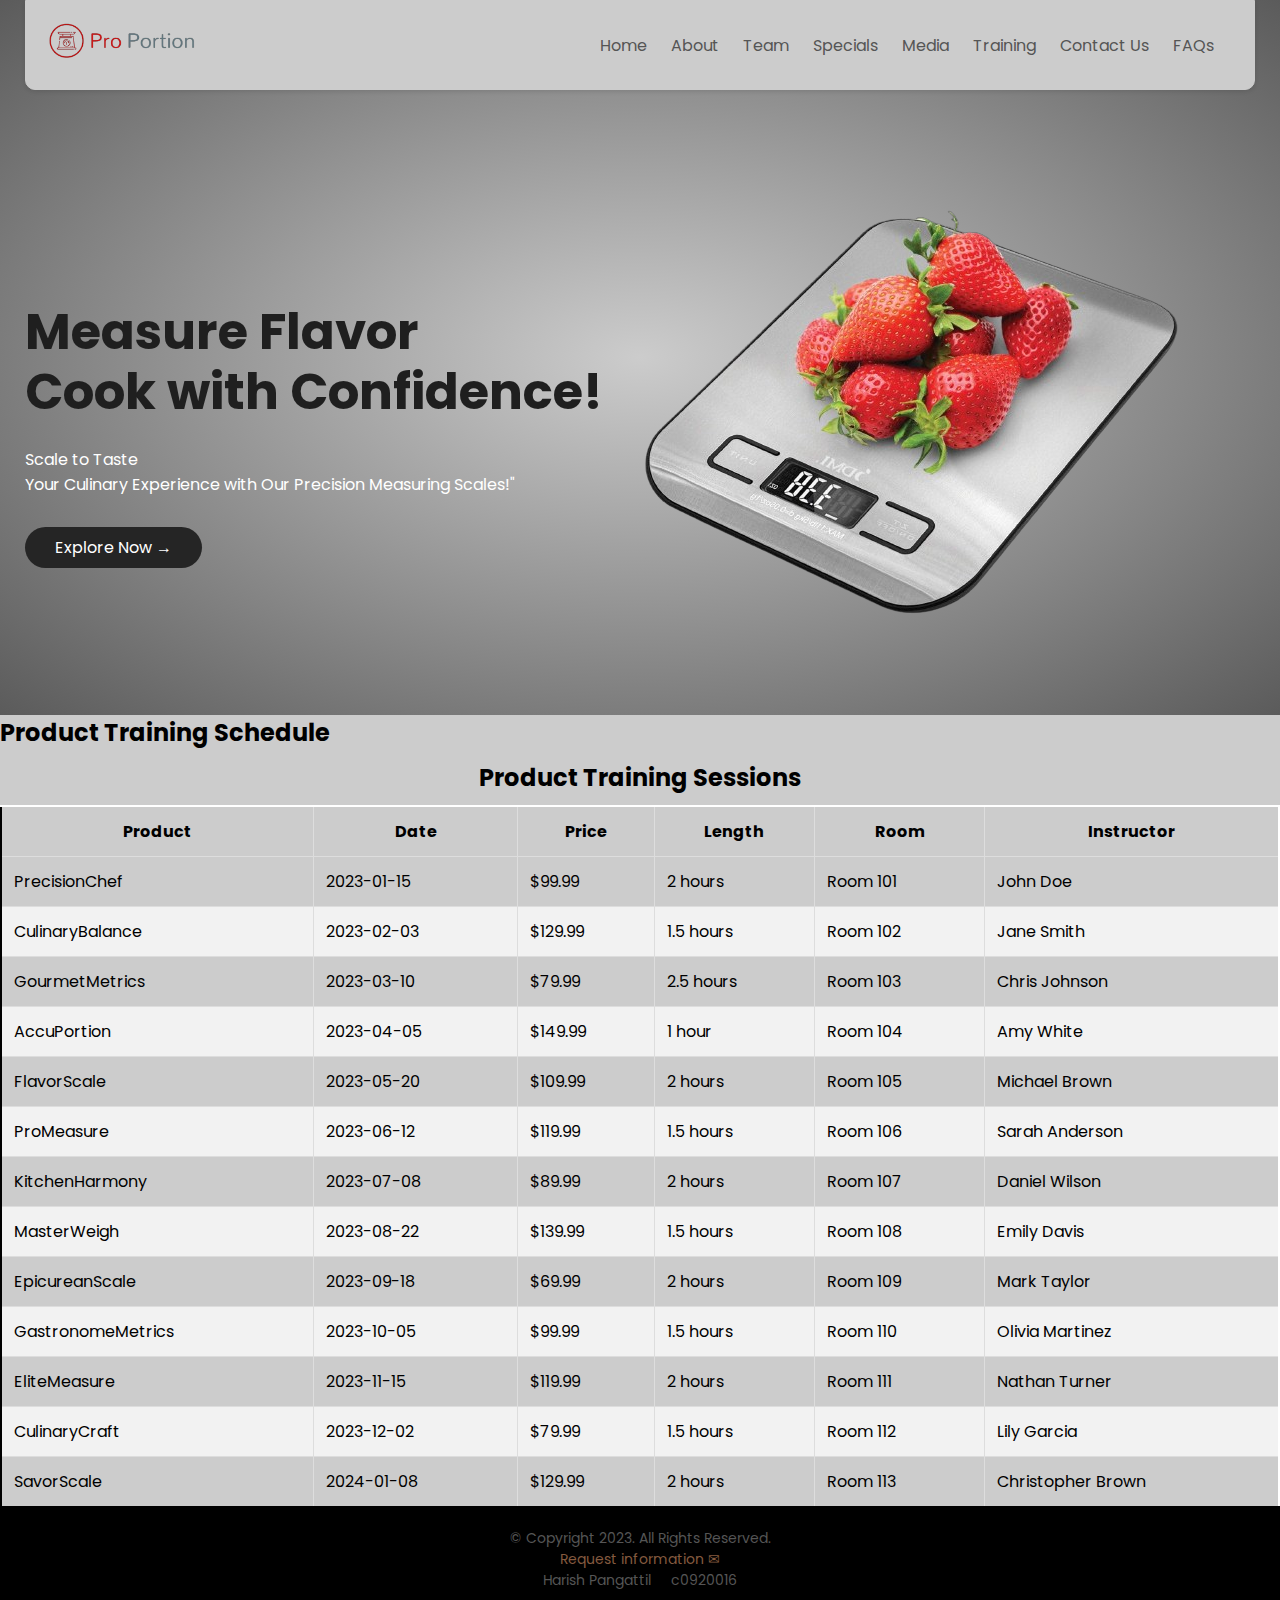
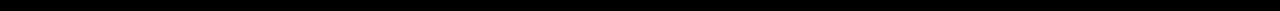
<file: training.html>
<!DOCTYPE html>
<html>
    <Head>
        <meta charset="UTF-8">
        <meta name="viewport" content="width = device-width", initial-scale = "1.0">
        <title>ProPortion Scales</title>
        <link rel="stylesheet" href="css/training.css">
        <link rel="preconnect" href="https://fonts.googleapis.com">
        <link rel="preconnect" href="https://fonts.gstatic.com" crossorigin>
        <link href="https://fonts.googleapis.com/css2?family=Poppins:wght@300;400;500;600;700&display=swap" rel="stylesheet">
        <link rel="stylesheet" href="https://cdnjs.cloudflare.com/ajax/libs/font-awesome/6.3.0/css/all.min.css" crossorigin="anonymous">
        <script src="scripts/scripts.js"></script>
    
    </Head>

    <body>

        <!---Navigation Section--->

        <div class="header">
        <div class="container">
            <div class="navbar">
                <div class="logo">
                    <img src="images/Pro_portion_logo.png" width="150px">
                </div>
                    <nav>
                        <ul id="MenuItems">
                            <li>
                                <a href="Index.html">Home</a>
                            </li>
    
                            <li>
                                <a href="about.html">About</a>
                            </li>

                            <li>
                                <a href="team.html">Team</a>
                            </li>

                            <li>
                                <a href="specials.html">Specials</a>
                            </li>
    
                            <li>
                                <a href="media.html">Media</a>
                            </li>
    
                            <li>
                                <a href="training.html">Training</a>
                            </li>

                            <li>
                                <a href="contact.html">Contact Us</a>
                            </li>

                            <li>
                                <a href="faq.html">FAQs</a>
                            </li>
                        </ul>
                    </nav>

                    <img src="images/menu.png" class="menu-icon" onclick="menutoggle()">
            </div>

            <div class="row">
                <div class="col-2">
                    <h1 style="color: rgb(31, 31, 31);">
                        Measure Flavor<br>Cook with Confidence!
                    </h1>

                    <p style="color: white;">
                        Scale to Taste<br>Your Culinary Experience with Our Precision Measuring Scales!"
                    </p>

                    <a href="./Products.html" class="btn">
                        Explore Now &#8594;
                    </a>
                </div>

                <div class="col-2">
                    <img src="images/front image.png">
                </div>
            </div>
        </div>
        </div>
        
        <section id="product-training-schedule">
            <h2>Product Training Schedule</h2>
            <table class="training-table">
              <caption>Product Training Sessions</caption>
              <thead>
                <tr>
                  <th>Product</th>
                  <th>Date</th>
                  <th>Price</th>
                  <th>Length</th>
                  <th>Room</th>
                  <th>Instructor</th>
                </tr>
              </thead>
              <tbody>
                <tr>
                <td>PrecisionChef</td>
                <td>2023-01-15</td>
                <td>$99.99</td>
                <td>2 hours</td>
                <td>Room 101</td>
                <td>John Doe</td>
                </tr>
                <tr>
                <td>CulinaryBalance</td>
                <td>2023-02-03</td>
                <td>$129.99</td>
                <td>1.5 hours</td>
                <td>Room 102</td>
                <td>Jane Smith</td>
                </tr>
                <tr>
                <td>GourmetMetrics</td>
                <td>2023-03-10</td>
                <td>$79.99</td>
                <td>2.5 hours</td>
                <td>Room 103</td>
                <td>Chris Johnson</td>
                </tr>
                <tr>
                <td>AccuPortion</td>
                <td>2023-04-05</td>
                <td>$149.99</td>
                <td>1 hour</td>
                <td>Room 104</td>
                <td>Amy White</td>
                </tr>
                <tr>
                <td>FlavorScale</td>
                <td>2023-05-20</td>
                <td>$109.99</td>
                <td>2 hours</td>
                <td>Room 105</td>
                <td>Michael Brown</td>
                </tr>
                <tr>
                <td>ProMeasure</td>
                <td>2023-06-12</td>
                <td>$119.99</td>
                <td>1.5 hours</td>
                <td>Room 106</td>
                <td>Sarah Anderson</td>
                </tr>
                <tr>
                <td>KitchenHarmony</td>
                <td>2023-07-08</td>
                <td>$89.99</td>
                <td>2 hours</td>
                <td>Room 107</td>
                <td>Daniel Wilson</td>
                </tr>
                <tr>
                <td>MasterWeigh</td>
                <td>2023-08-22</td>
                <td>$139.99</td>
                <td>1.5 hours</td>
                <td>Room 108</td>
                <td>Emily Davis</td>
                </tr>
                <tr>
                <td>EpicureanScale</td>
                <td>2023-09-18</td>
                <td>$69.99</td>
                <td>2 hours</td>
                <td>Room 109</td>
                <td>Mark Taylor</td>
                </tr>
                <tr>
                <td>GastronomeMetrics</td>
                <td>2023-10-05</td>
                <td>$99.99</td>
                <td>1.5 hours</td>
                <td>Room 110</td>
                <td>Olivia Martinez</td>
                </tr>
                <tr>
                <td>EliteMeasure</td>
                <td>2023-11-15</td>
                <td>$119.99</td>
                <td>2 hours</td>
                <td>Room 111</td>
                <td>Nathan Turner</td>
                </tr>
                <tr>
                <td>CulinaryCraft</td>
                <td>2023-12-02</td>
                <td>$79.99</td>
                <td>1.5 hours</td>
                <td>Room 112</td>
                <td>Lily Garcia</td>
                </tr>
                <tr>
                <td>SavorScale</td>
                <td>2024-01-08</td>
                <td>$129.99</td>
                <td>2 hours</td>
                <td>Room 113</td>
                <td>Christopher Brown</td>
                </tr>
                  
              </tbody>
            </table>
        </section>

        <!-- Footer -->

        <div class="footer">
            <p>&copy; Copyright 2023. All Rights Reserved.<br>
                <a style="text-decoration: none; color: #845a3f;" href="mailto:proportioninfo@gmail.com">Request information &#9993</a><br>
                Harish Pangattil &nbsp; &nbsp; c0920016</p>
        </div>
    </body>
    </html>
</file>
<file: css/Style.css>
*{
    margin: 0;
    padding: 0;
    box-sizing: border-box;
}

body{
    font-family: 'Poppins', sans-serif;
    background-color: #cccccc;
}

.navbar{
    display: flex;
    align-items: center;
    padding: 20px;
    background-color: #cccccc;
    box-shadow: 0px 2px 4px rgba(0, 0, 0, 0.1);
    border: 1px solid #ccc;
    justify-content: space-between;
    border-bottom-left-radius: 10px;
    border-bottom-right-radius: 10px;

}

nav{
    flex: 1;
    text-align: right;
}

nav ul{
    display: inline-block;
    list-style-type: none;
}

nav ul li{
    display: inline-block;
    margin-right: 20px;
}

a{
    text-decoration: none;
    color: #555;
}

p{
    color: #555;
}

.container{
    max-width: 1300px;
    margin: auto;
    padding-left: 25px;
    padding-right: 25px;
}

.row{
    display: flex;
    align-items: center;
    flex-wrap: wrap;
    justify-content: space-around;
}

.col-2{
    flex-basis: 50%;
    min-width: 300px;
}

.col-2 img{
    max-width: 100%;
    padding: 50px 0;
}

.col-2 h1{
    font-size: 50px;
    line-height: 60px;
    margin:25px 0;
}

.btn{
    display: inline-block;
    background: #252525;
    color: #fff;
    padding: 8px 30px;
    margin: 30px 0;
    border-radius: 30px;
    transition: background 0.5s;
}

.btn:hover{
    background: #d0d0d0;
    color: #252525;
}

.header{
    background: radial-gradient(#cccccc, #5b5b5b);
}

.header .row{
    margin-top: 70px;
}

/*Featured*/

.categories{
    margin: 70px 0;
    
}

.col-3{
    flex-basis: 30%;
    min-width: 250px;
    margin-bottom: 30px;
}

.col-3 img{
    width: 100%;
    border-radius: 10px;
}

.small-container{
    max-width: 1080px;
    margin: auto;
    padding-left: 25px;
    padding-right: 25px;
}

/*Latest Products*/



.col-4{
    flex-basis: 25%;
    padding: 10px;
    min-width: 200px;
    margin-bottom: 50px;
    transition: transform 0.5s;
}

.col-4 img{
    width: 100%;
}

.title{
    text-align: center;
    margin: 0 auto 80px;
    position: relative;
    line-height: 60px;
    color: #555;
}

.side-title{
    line-height: 60px;
    color: #555;
    position: relative;
}

.side-title::after{
    content: '';
    background: #ff523b;
    width: 80px;
    height: 5px;
    border-radius: 5px;
    position: absolute;
    bottom: 0;
    left: 50%;
    transform: translateX(-50%);;
}

.title::after{
    content: '';
    background: #ff523b;
    width: 80px;
    height: 5px;
    border-radius: 5px;
    position: absolute;
    bottom: 0;
    left: 50%;
    transform: translateX(-50%);
}

h4{
    color: #555;
    font-weight: normal;
}

.col-4 p{
    font-size: 14px;
}

.rating .fa{
    color: #ff523b;
}

.col-4:hover{
    transform: translateY(-5px);
}

/*offers*/

.offer{
    background: radial-gradient(#fff, #ffd6d6);
    margin-top: 80px;
    padding: 30px 0;
}

.col-2 .offer-img{
    padding: 50px;
}

small{
    color: #555;
}

/*Testamonials*/

.testimonial{
    padding-top: 100px;
}

.testimonial .col-3{
    text-align: center;
    padding: 40px 20px;
    box-shadow: 0 0 20px 0px rgba(0, 0, 0, 0.1);
    cursor: pointer;
    transition: transform 0.5s;
}

.testimonial .col-3 img{
    width: 50px;
    margin-top: 20px;
    border-radius: 50%;
}

.testimonial .col-3:hover{
    transform: translateY(-10px);
}

.fa.fa-quote-left{
    font-size: 34px;
    color: #ff523b;
}

.col-3 p{
    font-size: 12px;
    margin: 12px 0;
    color: #777;
}

.testimonial .col-3 h3{
    font-weight: 600;
    color: #555;
    font-size: 16px;
}

/*footer*/

.footer{
    background: #000;
    color: #8a8a8a;
    display: block;
    text-align: center;
    font-size: 14px;
    padding: 20px 0 20px;
}

.menu-icon{
    width: 28px;
    margin-left: 20px;
    display: none;
}


.row-2{
    justify-content: space-between;
    margin: 100px auto 50px;
}

select{
    border: 1px solid #ff523b;
    padding: 5px;
}

select:focus{
    outline: none;
}

.page-btn{
    margin: 0 auto 80px;
    display: flex;
    justify-content: center;
}

.page-btn span{
    display: inline-block;
    border: 1px solid #ff523b;
    margin-left: 10px;
    width: 40px;
    height: 40px;
    text-align: center;
    line-height: 40px;
    cursor: pointer;
}

.page-btn span:hover{
    background: #ff523b;
    color: #fff;
}

/*account page*/

.account-page{
    padding: 50px 0;
    background: radial-gradient(#fff, #ffd6d6);
}

.form-container{
    background: #fff;
    width: 300px;
    height: 400px;
    position: relative;
    text-align: center;
    padding: 20px 0;
    margin: auto;
    box-shadow: 0 0 20px 0px rgba(0, 0, 0, 0.1);
    overflow: hidden;
}

.form-container span{
    font-weight: bold;
    padding: 0 10px;
    color: #555;
    cursor: pointer;
    width: 100px;
    display: inline-block;
}

.form-btn{
    display: inline-block;
}

.form-container form{
    max-width: 300px;
    padding: 0 20px;
    position: absolute;
    top: 130px;
    transition: transform 1s;
}

form input{
    width: 100%;
    height: 30px;
    margin: 10px 0;
    padding: 0 10px;
    border: 1px solid #ccc;
}

form .btn{
    width: 100%;
    border: none;
    cursor: pointer;
    margin: 10px 0;
}

form .btn:focus{
    outline: none;
}

#LoginForm{
    left: -300px;
}

#RegForm{
    left: 0;
}

form a{
    font-size: 12px;
}

#Indicator{
    width: 100px;
    border: none;
    background: #ff523b;
    height: 3px;
    margin-top: 8px;
    transform: translateX(100px);
    transition: transform 1s;
}

@media screen and (max-width: 800px){

    .menu-icon{
        display: block;
        cursor: pointer;
    }

    nav ul{
        position: absolute;
        top: 70px;
        left: 0;
        background: #333;
        width: 100%;
        overflow: hidden;
        transition: max-height 0.5s;
    }

    nav ul li{
        display: block;
        margin-right: 50px;
        margin-top: 10px;
        margin-bottom: 10px;

    }

    nav ul li a{
        color: #fff;
    }
    
}

@media screen and (max-width: 600px){

    .row{
        text-align: center;
    }

    .col-2, .col-3, .col-4{
        flex-basis: 100%;
    }

    .single-product .row{
        text-align: left;
    }

    .single-product .col-2{
        padding: 20px 0;
    }

    .single-product h1{
        font-size: 26px;
        line-height: 32px;
    }

}
</file>
<file: css/about.css>
*{
    margin: 0;
    padding: 0;
    box-sizing: border-box;
}

body{
    font-family: 'Poppins', sans-serif;
    background-color: #cccccc;
}

.navbar{
    display: flex;
    align-items: center;
    padding: 20px;
    background-color: #cccccc;
    box-shadow: 0px 2px 4px rgba(0, 0, 0, 0.1);
    border: 1px solid #ccc;
    justify-content: space-between;
    border-bottom-left-radius: 10px;
    border-bottom-right-radius: 10px;

}

nav{
    flex: 1;
    text-align: right;
}

nav ul{
    display: inline-block;
    list-style-type: none;
}

nav ul li{
    display: inline-block;
    margin-right: 20px;
}

a{
    text-decoration: none;
    color: #555;
}

p{
    color: #555;
}

.container{
    max-width: 1300px;
    margin: auto;
    padding-left: 25px;
    padding-right: 25px;
}

.row{
    display: flex;
    align-items: center;
    flex-wrap: wrap;
    justify-content: space-around;
}

.col-2{
    flex-basis: 50%;
    min-width: 300px;
}

.col-2 img{
    max-width: 100%;
    padding: 50px 0;
}

.col-2 h1{
    font-size: 50px;
    line-height: 60px;
    margin:25px 0;
}

.btn{
    display: inline-block;
    background: #252525;
    color: #fff;
    padding: 8px 30px;
    margin: 30px 0;
    border-radius: 30px;
    transition: background 0.5s;
}

.btn:hover{
    background: #d0d0d0;
    color: #252525;
}

.header{
    background: radial-gradient(#cccccc, #5b5b5b);
}

.header .row{
    margin-top: 70px;
}
/*about details*/
.about_container{
    background-color: #a1a1a1;
    box-shadow: 0px 2px 4px rgba(0, 0, 0, 0.1);
    border: 1px solid #ccc;
    border-radius: 20px;
    padding: 20px;
    margin: 3%;
    max-width: 100%;
    color: #000;
}
.about_container h1 {
    margin-top: 0;
    color: #000;
}
.about_container p{
    color: #000;
}

.menu-icon{
    width: 28px;
    margin-left: 20px;
    display: none;
}

.footer{
    background: #000;
    color: #8a8a8a;
    display: block;
    text-align: center;
    font-size: 14px;
    padding: 20px 0 20px;
}
@media screen and (max-width: 800px){

    .menu-icon{
        display: block;
        cursor: pointer;
    }

    nav ul{
        position: absolute;
        top: 70px;
        left: 0;
        background: #333;
        width: 100%;
        overflow: hidden;
        transition: max-height 0.5s;
    }

    nav ul li{
        display: block;
        margin-right: 50px;
        margin-top: 10px;
        margin-bottom: 10px;

    }

    nav ul li a{
        color: #fff;
    }
    
}

@media screen and (max-width: 600px){

    .row{
        text-align: center;
    }

    .col-2, .col-3, .col-4{
        flex-basis: 100%;
    }

    .single-product .row{
        text-align: left;
    }

    .single-product .col-2{
        padding: 20px 0;
    }

    .single-product h1{
        font-size: 26px;
        line-height: 32px;
    }

}
</file>
<file: css/contact.css>
*{
    margin: 0;
    padding: 0;
    box-sizing: border-box;
}

body{
    font-family: 'Poppins', sans-serif;
    background-color: #cccccc;
}

.navbar{
    display: flex;
    align-items: center;
    padding: 20px;
    background-color: #cccccc;
    box-shadow: 0px 2px 4px rgba(0, 0, 0, 0.1);
    border: 1px solid #ccc;
    justify-content: space-between;
    border-bottom-left-radius: 10px;
    border-bottom-right-radius: 10px;

}

nav{
    flex: 1;
    text-align: right;
}

nav ul{
    display: inline-block;
    list-style-type: none;
}

nav ul li{
    display: inline-block;
    margin-right: 20px;
}

a{
    text-decoration: none;
    color: #555;
}

p{
    color: #555;
}

.container{
    max-width: 1300px;
    margin: auto;
    padding-left: 25px;
    padding-right: 25px;
}

.row{
    display: flex;
    align-items: center;
    flex-wrap: wrap;
    justify-content: space-around;
}

.col-2{
    flex-basis: 50%;
    min-width: 300px;
}

.col-2 img{
    max-width: 100%;
    padding: 50px 0;
}

.col-2 h1{
    font-size: 50px;
    line-height: 60px;
    margin:25px 0;
}

.btn{
    display: inline-block;
    background: #252525;
    color: #fff;
    padding: 8px 30px;
    margin: 30px 0;
    border-radius: 30px;
    transition: background 0.5s;
}

.btn:hover{
    background: #d0d0d0;
    color: #252525;
}

.header{
    background: radial-gradient(#cccccc, #5b5b5b);
}

.header .row{
    margin-top: 70px;
}
/*contact form*/

fieldset{
    border: none;
}
.form-grid{
    display: grid;
    grid-template-columns: auto auto auto;
    grid-gap: 20px;
}
.form-grid-submit{
    display: grid;
    grid-template-columns: auto auto;
    grid-gap: 20px;
}

.menu-icon{
    width: 28px;
    margin-left: 20px;
    display: none;
}

/*contact container with about container*/
.about_container{
    background-color: #a1a1a1;
    box-shadow: 0px 2px 4px rgba(0, 0, 0, 0.1);
    border: 1px solid #ccc;
    border-radius: 20px;
    padding: 20px;
    width: 100%;
    color: #000;
}
/*reference*/
fieldset, input, select, textarea {
	margin-bottom: 2%;
}

fieldset legend{
	font-weight: bold;
	font-size: 1.25em;
}

label{
	display: block;
	padding-top: 3%;
}

form #submit{
	margin: 0 auto;
	border: none;
	display: block;
	padding: 2%;
	background-color: #b3b3b3;
	font-size: 1em;
	border-radius: 10px;
}
/*reference*/
.input_container {
    display: grid;
    grid-template-columns: repeat(auto-fit, minmax(150px, 1fr));
    grid-gap: 10px;
    margin-bottom: 20px;
}

/*title format*/
.title{
    text-align: center;
    margin: 0 auto 80px;
    position: relative;
    line-height: 60px;
    color: #555;
}

.side-title{
    line-height: 60px;
    color: #555;
    position: relative;
}

.side-title::after{
    content: '';
    background: #ff523b;
    width: 80px;
    height: 5px;
    border-radius: 5px;
    position: absolute;
    bottom: 0;
    left: 50%;
    transform: translateX(-50%);;
}

.title::after{
    content: '';
    background: #ff523b;
    width: 80px;
    height: 5px;
    border-radius: 5px;
    position: absolute;
    bottom: 0;
    left: 50%;
    transform: translateX(-50%);
}

.footer{
    background: #000;
    color: #8a8a8a;
    display: block;
    text-align: center;
    font-size: 14px;
    padding: 20px 0 20px;
}
@media screen and (max-width: 800px){

    .menu-icon{
        display: block;
        cursor: pointer;
    }

    nav ul{
        position: absolute;
        top: 70px;
        left: 0;
        background: #333;
        width: 100%;
        overflow: hidden;
        transition: max-height 0.5s;
    }

    nav ul li{
        display: block;
        margin-right: 50px;
        margin-top: 10px;
        margin-bottom: 10px;

    }

    nav ul li a{
        color: #fff;
    }
    
}

@media screen and (max-width: 600px){

    .row{
        text-align: center;
    }

    .col-2, .col-3, .col-4{
        flex-basis: 100%;
    }

    .single-product .row{
        text-align: left;
    }

    .single-product .col-2{
        padding: 20px 0;
    }

    .single-product h1{
        font-size: 26px;
        line-height: 32px;
    }

}
</file>
<file: css/special.css>
*{
    margin: 0;
    padding: 0;
    box-sizing: border-box;
}

body{
    font-family: 'Poppins', sans-serif;
    background-color: #cccccc;
}

.navbar{
    display: flex;
    align-items: center;
    padding: 20px;
    background-color: #cccccc;
    box-shadow: 0px 2px 4px rgba(0, 0, 0, 0.1);
    border: 1px solid #ccc;
    justify-content: space-between;
    border-bottom-left-radius: 10px;
    border-bottom-right-radius: 10px;

}

nav{
    flex: 1;
    text-align: right;
}

nav ul{
    display: inline-block;
    list-style-type: none;
}

nav ul li{
    display: inline-block;
    margin-right: 20px;
}

a{
    text-decoration: none;
    color: #555;
}

p{
    color: #555;
}

.container{
    max-width: 1300px;
    margin: auto;
    padding-left: 25px;
    padding-right: 25px;
}

.row{
    display: flex;
    align-items: center;
    flex-wrap: wrap;
    justify-content: space-around;
}

.col-2{
    flex-basis: 50%;
    min-width: 300px;
}

.col-2 img{
    max-width: 100%;
    padding: 50px 0;
}

.col-2 h1{
    font-size: 50px;
    line-height: 60px;
    margin:25px 0;
}

.btn{
    display: inline-block;
    background: #252525;
    color: #fff;
    padding: 8px 30px;
    margin: 30px 0;
    border-radius: 30px;
    transition: background 0.5s;
}

.btn:hover{
    background: #d0d0d0;
    color: #252525;
}

.header{
    background: radial-gradient(#cccccc, #5b5b5b);
}

.header .row{
    margin-top: 70px;
}


/*Featured*/

.categories{
    margin: 70px 0;
    
}

.col-3{
    flex-basis: 30%;
    min-width: 250px;
    margin-bottom: 30px;
}

.col-3 img{
    width: 100%;
    border-radius: 10px;
}

.small-container{
    max-width: 1080px;
    margin: auto;
    padding-left: 25px;
    padding-right: 25px;
}

.small-container{
    max-width: 1080px;
    margin: auto;
    padding-left: 25px;
    padding-right: 25px;
}

/*Latest Products*/



.col-4{
    flex-basis: 25%;
    padding: 10px;
    min-width: 200px;
    margin-bottom: 50px;
    transition: transform 0.5s;
}

.col-4 img{
    width: 100%;
}
h4{
    color: #555;
    font-weight: normal;
}

.col-4 p{
    font-size: 14px;
}

.rating .fa{
    color: #ff523b;
}

.col-4:hover{
    transform: translateY(-5px);
}

.container{
    max-width: 1300px;
    margin: auto;
    padding-left: 25px;
    padding-right: 25px;
}

.row{
    display: flex;
    align-items: center;
    flex-wrap: wrap;
    justify-content: space-around;
}
.menu-icon{
    width: 28px;
    margin-left: 20px;
    display: none;
}
.footer{
    background: #000;
    color: #8a8a8a;
    display: block;
    text-align: center;
    font-size: 14px;
    padding: 20px 0 20px;
}

@media screen and (max-width: 800px){

    .menu-icon{
        display: block;
        cursor: pointer;
    }

    nav ul{
        position: absolute;
        top: 70px;
        left: 0;
        background: #333;
        width: 100%;
        overflow: hidden;
        transition: max-height 0.5s;
    }

    nav ul li{
        display: block;
        margin-right: 50px;
        margin-top: 10px;
        margin-bottom: 10px;

    }

    nav ul li a{
        color: #fff;
    }
    
}

@media screen and (max-width: 600px){

    .row{
        text-align: center;
    }

    .col-2, .col-3, .col-4{
        flex-basis: 100%;
    }

    .single-product .row{
        text-align: left;
    }

    .single-product .col-2{
        padding: 20px 0;
    }

    .single-product h1{
        font-size: 26px;
        line-height: 32px;
    }

}
</file>
<file: css/team.css>
*{
    margin: 0;
    padding: 0;
    box-sizing: border-box;
}

body{
    font-family: 'Poppins', sans-serif;
    background-color: #cccccc;
}

.navbar{
    display: flex;
    align-items: center;
    padding: 20px;
    background-color: #cccccc;
    box-shadow: 0px 2px 4px rgba(0, 0, 0, 0.1);
    border: 1px solid #ccc;
    justify-content: space-between;
    border-bottom-left-radius: 10px;
    border-bottom-right-radius: 10px;

}

nav{
    flex: 1;
    text-align: right;
}

nav ul{
    display: inline-block;
    list-style-type: none;
}

nav ul li{
    display: inline-block;
    margin-right: 20px;
}

.menu-icon{
    width: 28px;
    margin-left: 20px;
    display: none;
}

a{
    text-decoration: none;
    color: #555;
}

p{
    color: #555;
}

.container{
    max-width: 1300px;
    margin: auto;
    padding-left: 25px;
    padding-right: 25px;
}

.row{
    display: flex;
    align-items: center;
    flex-wrap: wrap;
    justify-content: space-around;
}
.col-3{
    flex-basis: 30%;
    min-width: 250px;
    margin-bottom: 30px;
}

.col-3 img{
    width: 100%;
    border-radius: 10px;
}
.small-container{
    max-width: 1080px;
    margin: auto;
    padding-left: 25px;
    padding-right: 25px;
}
.col-2{
    flex-basis: 50%;
    min-width: 300px;
}

.col-2 img{
    max-width: 100%;
    padding: 50px 0;
}

.col-2 h1{
    font-size: 50px;
    line-height: 60px;
    margin:25px 0;
}

.btn{
    display: inline-block;
    background: #252525;
    color: #fff;
    padding: 8px 30px;
    margin: 30px 0;
    border-radius: 30px;
    transition: background 0.5s;
}

.btn:hover{
    background: #d0d0d0;
    color: #252525;
}

.header{
    background: radial-gradient(#cccccc, #5b5b5b);
}

.header .row{
    margin-top: 70px;
}
/*managers*/
.testimonial{
    padding-top: 100px;
}

.testimonial .col-3{
    text-align: center;
    padding: 40px 20px;
    box-shadow: 0 0 20px 0px rgba(0, 0, 0, 0.1);
    cursor: pointer;
    transition: transform 0.5s;
}

.testimonial .col-3 img{
    width: 50px;
    margin-top: 20px;
    border-radius: 50%;
}

.testimonial .col-3:hover{
    transform: translateY(-10px);
}

.fa.fa-quote-left{
    font-size: 34px;
    color: #ff523b;
}

.col-3 p{
    font-size: 12px;
    margin: 12px 0;
    color: #777;
}

.testimonial .col-3 h3{
    font-weight: 600;
    color: #555;
    font-size: 16px;
}
/*footer*/
.footer{
    background: #000;
    color: #8a8a8a;
    display: block;
    text-align: center;
    font-size: 14px;
    padding: 20px 0 20px;
}
/*about container*/
.team_container{
    display: flex;
    flex-wrap: wrap;
    max-width: min-content;
    background-color: #a1a1a1;
    box-shadow: 0px 2px 4px rgba(0, 0, 0, 0.1);
    border: 1px solid #ccc;
    border-radius: 20px;
    padding: 20px;
    margin: 3%;
    color: #000;
}
.about_container{
    background-color: #a1a1a1;
    box-shadow: 0px 2px 4px rgba(0, 0, 0, 0.1);
    border: 1px solid #ccc;
    border-radius: 20px;
    padding: 20px;
    margin: 3%;
    max-width: 100%;
    color: #000;
}
.two_part{
    padding: 20px;
    display: grid;
    justify-content: space-between;
    grid-template-columns: repeat(4, 1fr);
}

@media screen and (max-width: 800px){

    .menu-icon{
        display: block;
        cursor: pointer;
    }

    nav ul{
        position: absolute;
        top: 70px;
        left: 0;
        background: #333;
        width: 100%;
        overflow: hidden;
        transition: max-height 0.5s;
    }

    nav ul li{
        display: block;
        margin-right: 50px;
        margin-top: 10px;
        margin-bottom: 10px;

    }

    nav ul li a{
        color: #fff;
    }
    
}

@media screen and (max-width: 600px){

    .row{
        text-align: center;
    }

    .col-2, .col-3, .col-4{
        flex-basis: 100%;
    }

    .single-product .row{
        text-align: left;
    }

    .single-product .col-2{
        padding: 20px 0;
    }

    .single-product h1{
        font-size: 26px;
        line-height: 32px;
    }

}
</file>
<file: css/training.css>
*{
    margin: 0;
    padding: 0;
    box-sizing: border-box;
}

body{
    font-family: 'Poppins', sans-serif;
    background-color: #cccccc;
}

.navbar{
    display: flex;
    align-items: center;
    padding: 20px;
    background-color: #cccccc;
    box-shadow: 0px 2px 4px rgba(0, 0, 0, 0.1);
    border: 1px solid #ccc;
    justify-content: space-between;
    border-bottom-left-radius: 10px;
    border-bottom-right-radius: 10px;

}

nav{
    flex: 1;
    text-align: right;
}

nav ul{
    display: inline-block;
    list-style-type: none;
}

nav ul li{
    display: inline-block;
    margin-right: 20px;
}

a{
    text-decoration: none;
    color: #555;
}

p{
    color: #555;
}

.container{
    max-width: 1300px;
    margin: auto;
    padding-left: 25px;
    padding-right: 25px;
}

.row{
    display: flex;
    align-items: center;
    flex-wrap: wrap;
    justify-content: space-around;
}

.col-2{
    flex-basis: 50%;
    min-width: 300px;
}

.col-2 img{
    max-width: 100%;
    padding: 50px 0;
}

.col-2 h1{
    font-size: 50px;
    line-height: 60px;
    margin:25px 0;
}

.btn{
    display: inline-block;
    background: #252525;
    color: #fff;
    padding: 8px 30px;
    margin: 30px 0;
    border-radius: 30px;
    transition: background 0.5s;
}

.btn:hover{
    background: #d0d0d0;
    color: #252525;
}

.header{
    background: radial-gradient(#cccccc, #5b5b5b);
}

.header .row{
    margin-top: 70px;
}

.menu-icon{
    width: 28px;
    margin-left: 20px;
    display: none;
}

.footer{
    background: #000;
    color: #8a8a8a;
    display: block;
    text-align: center;
    font-size: 14px;
    padding: 20px 0 20px;
}
/* Apply styles to the table */
.training-table {
    border: 2px solid;
    border-left-color: #000;
    border-bottom-color: #000;
    border-right-color: white;
    border-top-color: white;
    border-collapse: collapse;
    width: 100%;
    padding: 2%;
  }
  
  caption {
    font-size: 1.5em;
    font-weight: bold;
    padding: 10px;
  }
  
  th, td {
    border: 1px solid #ddd;
    padding: 12px;
  }
  tr:nth-child(even) {
    background-color: #f2f2f2;
  }
  
  tr:hover {
    background-color: #ddd;
  }
  
@media screen and (max-width: 800px){

    .menu-icon{
        display: block;
        cursor: pointer;
    }

    nav ul{
        position: absolute;
        top: 70px;
        left: 0;
        background: #333;
        width: 100%;
        overflow: hidden;
        transition: max-height 0.5s;
    }

    nav ul li{
        display: block;
        margin-right: 50px;
        margin-top: 10px;
        margin-bottom: 10px;

    }

    nav ul li a{
        color: #fff;
    }
    
}

@media screen and (max-width: 600px){

    .row{
        text-align: center;
    }

    .col-2, .col-3, .col-4{
        flex-basis: 100%;
    }

    .single-product .row{
        text-align: left;
    }

    .single-product .col-2{
        padding: 20px 0;
    }

    .single-product h1{
        font-size: 26px;
        line-height: 32px;
    }

}
</file>
